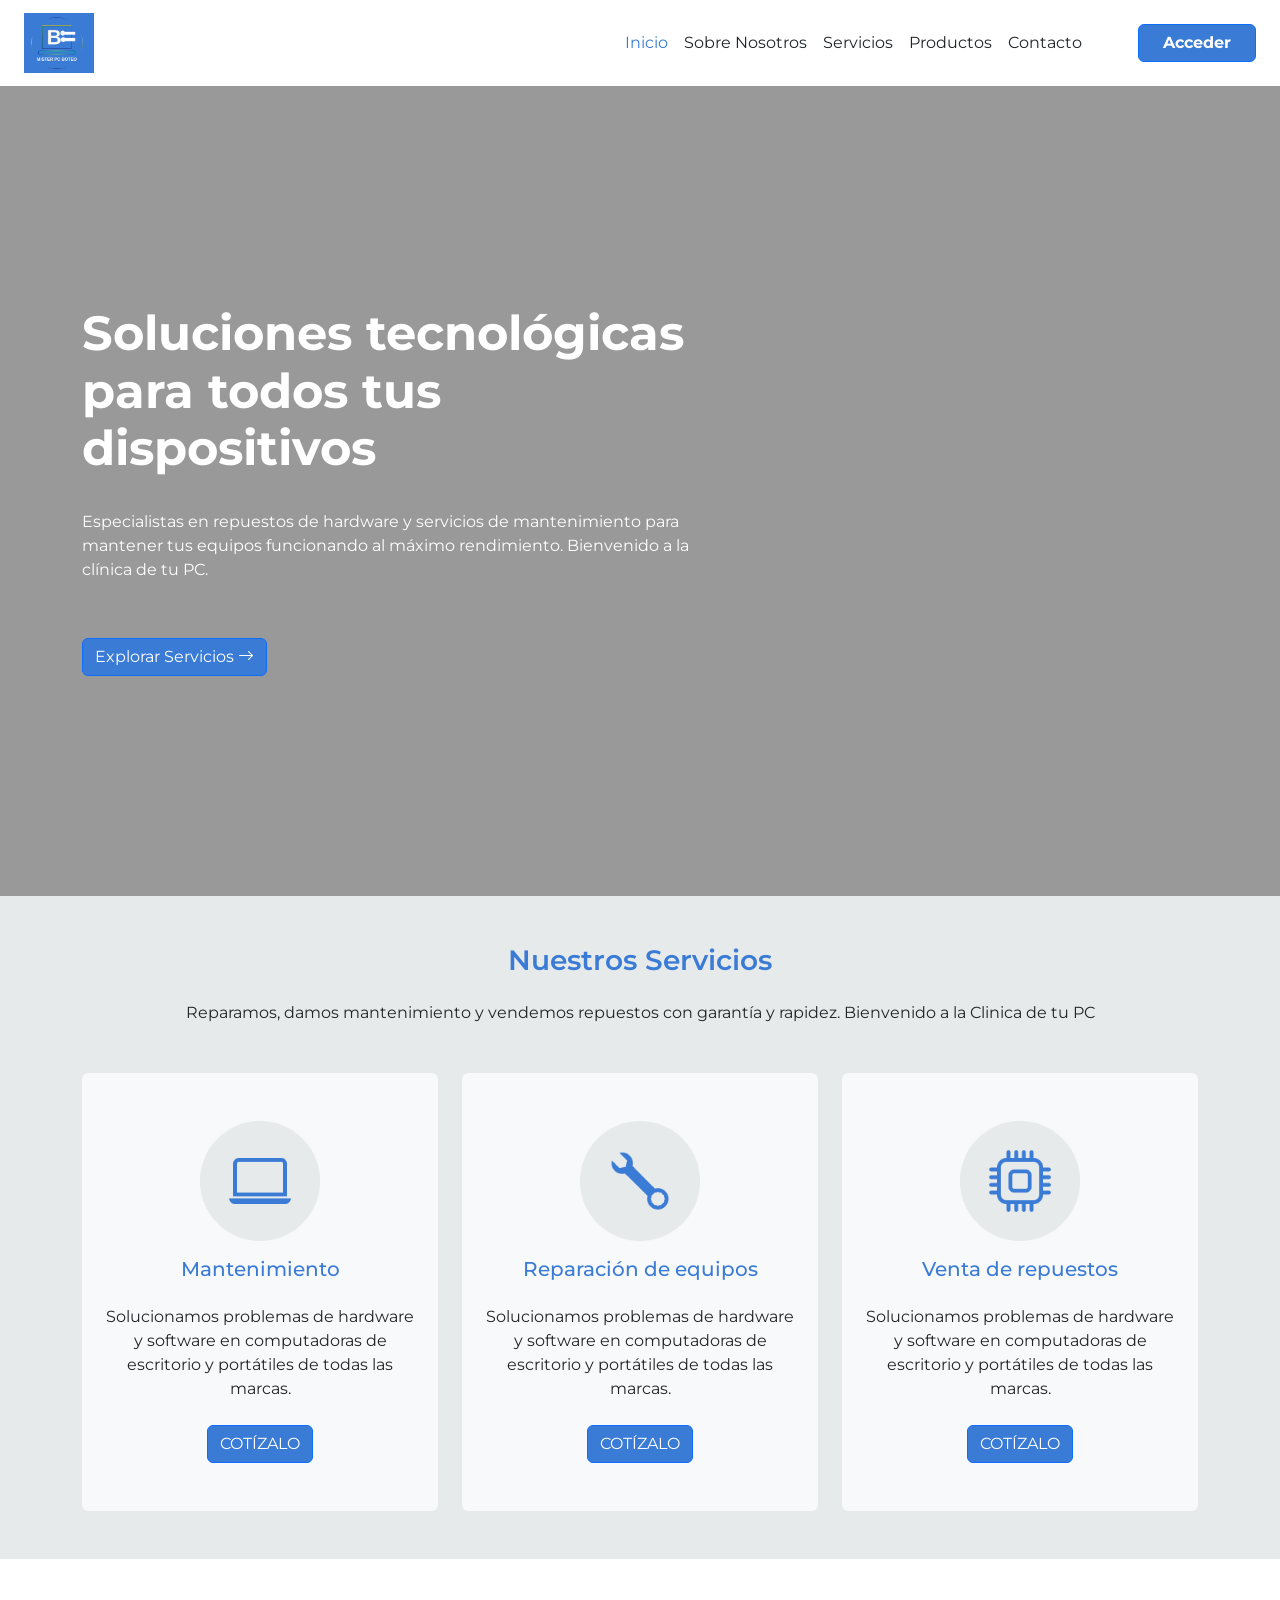
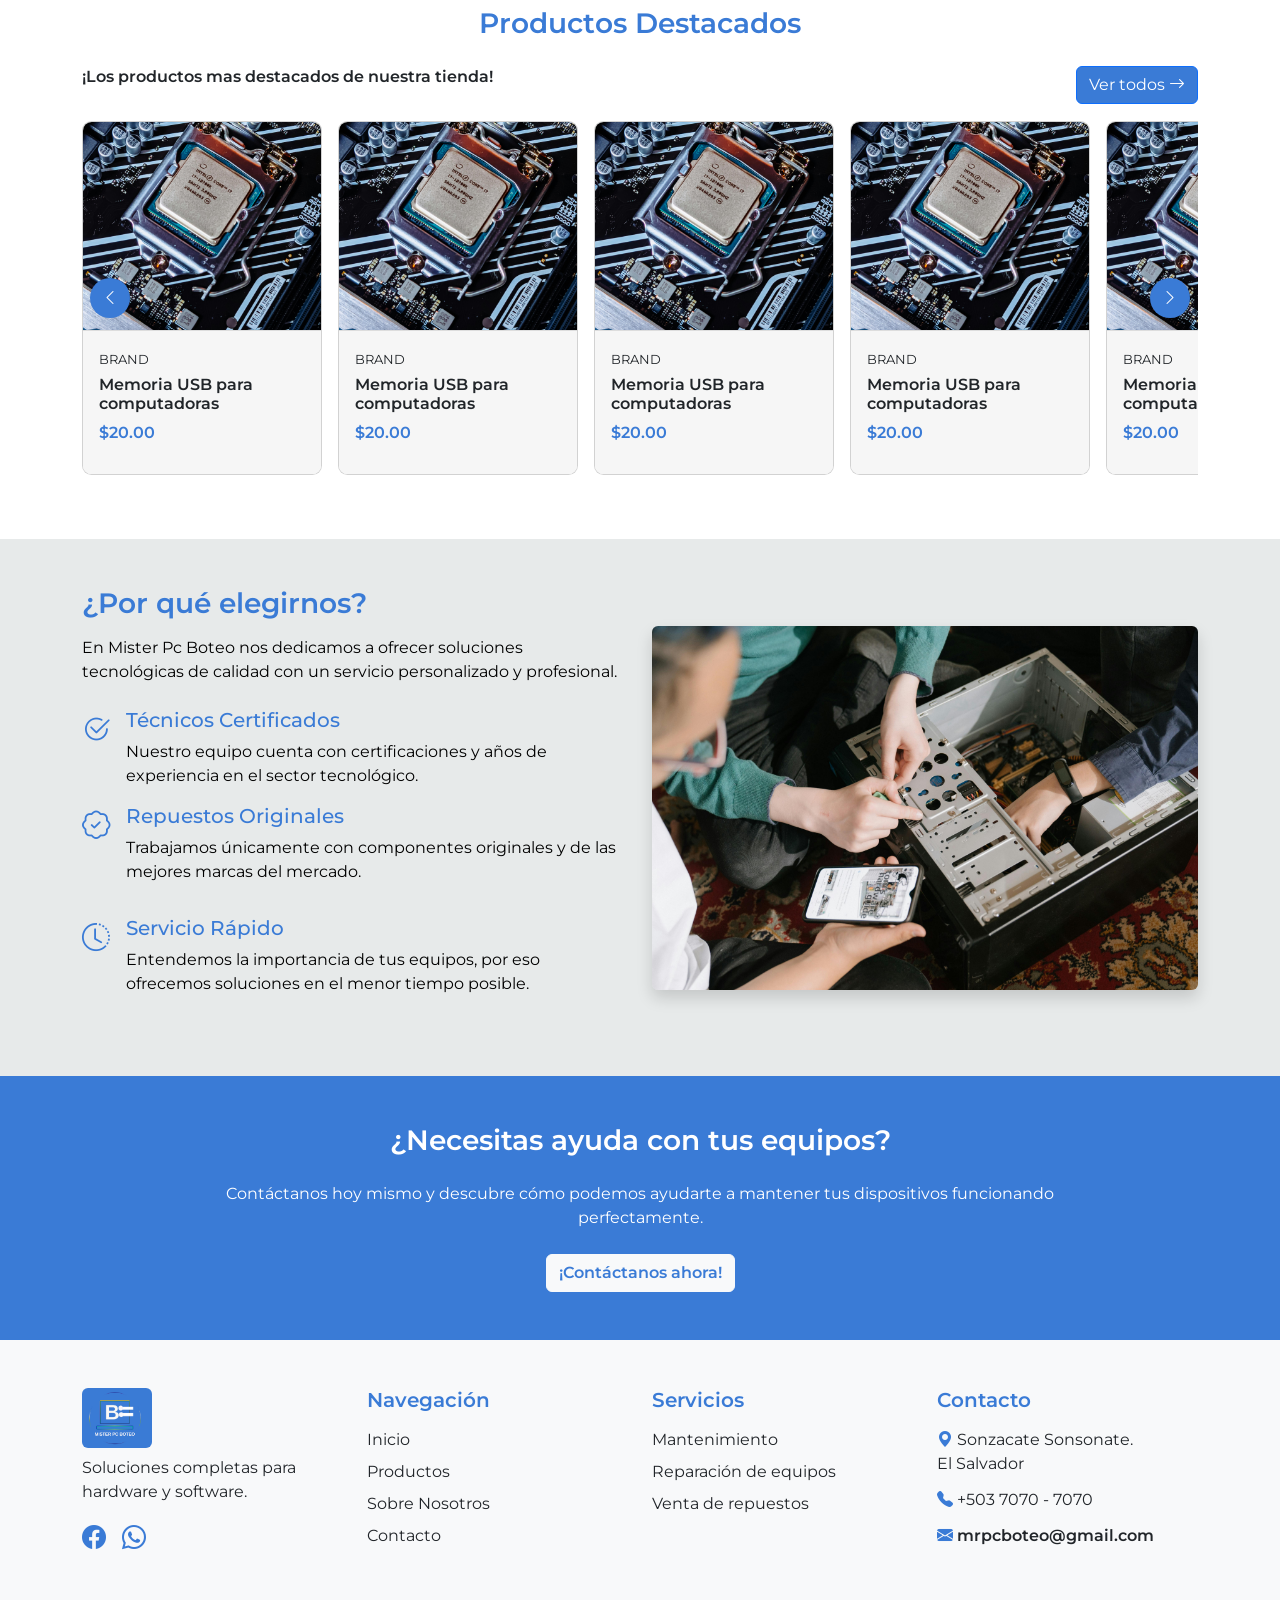
<file: index.html>
<!DOCTYPE html>
<html lang="es">

<head>
    <meta charset="UTF-8">
    <meta name="viewport" content="width=device-width, initial-scale=1.0">
    <title>Inicio - Mister Pc Boteo</title>
    <link href="https://cdn.jsdelivr.net/npm/bootstrap@5.3.7/dist/css/bootstrap.min.css" rel="stylesheet"
        integrity="sha384-LN+7fdVzj6u52u30Kp6M/trliBMCMKTyK833zpbD+pXdCLuTusPj697FH4R/5mcr" crossorigin="anonymous">
    <link rel="preconnect" href="https://fonts.googleapis.com">
    <link rel="preconnect" href="https://fonts.gstatic.com" crossorigin>
    <link href="https://fonts.googleapis.com/css2?family=Montserrat:ital,wght@0,100..900;1,100..900&display=swap"
        rel="stylesheet">
    <link rel="stylesheet" href="./landing.css">
    <link rel="stylesheet" href="https://cdn.jsdelivr.net/npm/bootstrap-icons@1.13.1/font/bootstrap-icons.min.css">
</head>

<body>
    <!-- Header Inicia -->
    <header class="py-2 bg-header">
        <div class="mx-4">
            <nav class="navbar navbar-expand-lg navbar-light p-0">
                <a href="index.html" class="navbar-brand color-red fw-bold">
                    <img src="/img/logo-mr-pc.png" class="img-fluid" alt="Logo Mister Pc Boteo" width="70">
                </a>

                <!-- Botón hamburguesa abre el offcanvas -->
                <button class="navbar-toggler" type="button" data-bs-toggle="offcanvas" data-bs-target="#menuLateral">
                    <span class="navbar-toggler-icon"></span>
                </button>

                <!-- Navegación en pantallas grandes -->
                <div
                    class="collapse navbar-collapse justify-content-center justify-content-lg-end text-center text-lg-start d-none d-lg-flex">
                    <div class="navbar-nav d-flex flex-column flex-lg-row">
                        <a href="index.html" class="nav-link active">Inicio</a>
                        <a href="sobre-nosotros.html" class="nav-link text-dark">Sobre Nosotros</a>
                        <a href="servicios.html" class="nav-link text-dark">Servicios</a>
                        <a href="productos.html" class="nav-link text-dark">Productos</a>
                        <a href="contacto.html" class="nav-link text-dark">Contacto</a>
                    </div>
                    <a class="btn btn-primary ms-md-5 fw-bold px-4" href="./iniciar-sesion.html">Acceder</a>
                </div>
            </nav>
        </div>
    </header>

    <div class="offcanvas offcanvas-end" tabindex="-1" id="menuLateral" style="width: 250px;">
        <div class="offcanvas-header">
            <h5 class="offcanvas-title">Menú</h5>
            <button type="button" class="btn-close" data-bs-dismiss="offcanvas" aria-label="Cerrar"></button>
        </div>
        <div class="offcanvas-body">
            <div class="navbar-nav d-flex flex-column flex-lg-row">
                <a href="index.html" class="nav-link active">Inicio</a>
                <a href="sobre-nosotros.html" class="nav-link text-dark">Sobre Nosotros</a>
                <a href="servicios.html" class="nav-link text-dark">Servicios</a>
                <a href="productos.html" class="nav-link text-dark">Productos</a>
                <a href="contacto.html" class="nav-link text-dark">Contacto</a>
                <a class="btn btn-primary fw-bold mt-3" href="./iniciar-sesion.html">Acceder</a>
            </div>
        </div>
    </div>

    <!-- Header Finaliza -->

    <!-- Hero Inicia -->
    <section class="position-relative overflow-hidden px-2 px-md-0">

        <video autoplay muted loop playsinline preload="auto"
            class="w-100 h-100 position-absolute top-50 start-50 translate-middle"
            style="object-fit: cover; z-index: -1;">
            <source src="https://res.cloudinary.com/drztldzvn/video/upload/v1752727941/video-header_vr2aao.mp4"
                type="video/mp4">
            Tu navegador no soporta videos HTML5.
        </video>

        <div class="position-absolute top-0 start-0 w-100 h-100" style="background: rgba(0,0,0,0.4); z-index: 0;"></div>

        <div class="container position-relative text-white" style="z-index: 1;">
            <div class="row">
                <div class="col-md-7 gap-4 d-flex flex-column justify-content-center" style="height: 90vh;">
                    <h1 class="fw-bold display-5">Soluciones tecnológicas para todos tus dispositivos</h1>
                    <p>Especialistas en repuestos de hardware y servicios de mantenimiento para mantener tus equipos
                        funcionando al máximo rendimiento.
                        Bienvenido a la clínica de tu PC.</p>
                    <div>
                        <a href="#" class="btn btn-primary text-white mt-3 w-auto">
                            Explorar Servicios <i class="bi bi-arrow-right"></i>
                        </a>
                    </div>

                </div>
            </div>
        </div>
    </section>
    <!-- Hero Termina -->

    <!-- Nuestros servicios Inicia -->
    <section class="bg-secondary px-2 px-lg-0">
        <div class="container-lg py-5">
            <div class="text-center mb-5">
                <h3 class="text-primary fw-semibold mb-4">Nuestros Servicios</h3>
                <p>Reparamos, damos mantenimiento y vendemos repuestos con garantía y rapidez. Bienvenido a la Clinica
                    de tu PC</p>
            </div>
            <secton class="row justify-content-center">
                <div class="col-md-4 mb-3 mb-xl-0">
                    <div class="bg-light rounded text-center py-5 px-4">
                        <img src="/img/mantenimiento.png" alt="mantenimiento" width="120">
                        <h5 class="text-primary mt-3">Mantenimiento</h5>
                        <p class="my-4">Solucionamos problemas de hardware y software en computadoras de escritorio y
                            portátiles de
                            todas las marcas. </p>
                        <a href="#" class="btn btn-primary">COTÍZALO</a>
                    </div>
                </div>
                <div class="col-md-4 mb-3 mb-xl-0">
                    <div class="bg-light rounded text-center py-5 px-4">
                        <img src="/img/reparar.png" alt="reparacion" width="120">
                        <h5 class="text-primary mt-3">Reparación de equipos</h5>
                        <p class="my-4">Solucionamos problemas de hardware y software en computadoras de escritorio y
                            portátiles de
                            todas las marcas. </p>
                        <a href="#" class="btn btn-primary">COTÍZALO</a>
                    </div>
                </div>
                <div class="col-md-4 mb-3 mb-xl-0">
                    <div class="bg-light rounded text-center py-5 px-4">
                        <img src="/img/repuestos.png" alt="repuestos" width="120">
                        <h5 class="text-primary mt-3">Venta de repuestos</h5>
                        <p class="my-4">Solucionamos problemas de hardware y software en computadoras de escritorio y
                            portátiles de
                            todas las marcas. </p>
                        <a href="#" class="btn btn-primary">COTÍZALO</a>
                    </div>
                </div>
    </section>
    </div>
    </section>
    <!-- Nuestros servicios Finaliza -->

    <!-- Productos Destacados Inicia -->
    <section class="px-2 px-lg-0">
        <div class="container-lg py-5">
            <div>
                <h3 class="text-primary fw-semibold mb-4 text-center">Productos Destacados</h3>
                <div class="d-flex flex-column flex-md-row justify-content-between align-items-center">
                    <p class="fw-semibold">¡Los productos mas destacados de nuestra tienda!</p>
                    <a href="#" class="btn btn-primary text-end">Ver todos <i class="bi bi-arrow-right"></i></a>
                </div>
            </div>

            <div class="product-container">
                <div class="product-scroll">
                    <!-- Tarjeta de producto ejemplo -->
                    <div class="card">
                        <img src="./img/cpu.jpg" class="img-card" alt="imagen de cpu">
                        <div class="card-body bg-terciary">
                            <span class="mb-2 product-label">BRAND</span>
                            <h5 class="mt-1 card-title-size fw-semibold">Memoria USB para computadoras</h5>
                            <p class="card-text text-primary fw-semibold">$20.00</p>
                        </div>
                    </div>

                    <div class="card">
                        <img src="./img/cpu.jpg" class="img-card" alt="imagen de cpu">
                        <div class="card-body bg-terciary">
                            <span class="mb-2 product-label">BRAND</span>
                            <h5 class="mt-1 card-title-size fw-semibold">Memoria USB para computadoras</h5>
                            <p class="card-text text-primary fw-semibold">$20.00</p>
                        </div>
                    </div>

                    <div class="card">
                        <img src="./img/cpu.jpg" class="img-card" alt="imagen de cpu">
                        <div class="card-body bg-terciary">
                            <span class="mb-2 product-label">BRAND</span>
                            <h5 class="mt-1 card-title-size fw-semibold">Memoria USB para computadoras</h5>
                            <p class="card-text text-primary fw-semibold">$20.00</p>
                        </div>
                    </div>

                    <div class="card">
                        <img src="./img/cpu.jpg" class="img-card" alt="imagen de cpu">
                        <div class="card-body bg-terciary">
                            <span class="mb-2 product-label">BRAND</span>
                            <h5 class="mt-1 card-title-size fw-semibold">Memoria USB para computadoras</h5>
                            <p class="card-text text-primary fw-semibold">$20.00</p>
                        </div>
                    </div>

                    <div class="card">
                        <img src="./img/cpu.jpg" class="img-card" alt="imagen de cpu">
                        <div class="card-body bg-terciary">
                            <span class="mb-2 product-label">BRAND</span>
                            <h5 class="mt-1 card-title-size fw-semibold">Memoria USB para computadoras</h5>
                            <p class="card-text text-primary fw-semibold">$20.00</p>
                        </div>
                    </div>

                    <div class="card">
                        <img src="./img/cpu.jpg" class="img-card" alt="imagen de cpu">
                        <div class="card-body bg-terciary">
                            <span class="mb-2 product-label">BRAND</span>
                            <h5 class="mt-1 card-title-size fw-semibold">Memoria USB para computadoras</h5>
                            <p class="card-text text-primary fw-semibold">$20.00</p>
                        </div>
                    </div>
                    <!-- Repite según necesites -->
                </div>

                <!-- Botones laterales, visibles siempre -->
                <button class="scroll-btn left" aria-label="Scroll izquierda">
                    <i class="bi bi-chevron-left"></i>
                </button>
                <button class="scroll-btn right" aria-label="Scroll derecha">
                    <i class="bi bi-chevron-right"></i>
                </button>
            </div>
        </div>
    </section>

    <!-- Productos Destacados Finaliza -->

    <!-- El porque elegirnos inicia -->
    <section class="bg-secondary py-5 px-2 px-lg-0">
        <div class="container-lg">
            <div class="row align-items-center">
                <div class="col-lg-6 text-lg-start text-black">
                    <h3 class="text-primary mb-3 fw-semibold">¿Por qué elegirnos?</h3>
                    <p>En Mister Pc Boteo nos dedicamos a ofrecer soluciones tecnológicas de calidad con un servicio
                        personalizado y profesional.</p>
                    <ul class="list-unstyled mt-4">
                        <li class="d-flex align-items-start mb-3 gap-3">
                            <i class="bi bi-check2-circle fs-3 text-primary"></i>
                            <div>
                                <h5 class="text-primary"> Técnicos Certificados</h5>
                                <p class="m-0">Nuestro equipo cuenta con certificaciones y años de experiencia en el
                                    sector tecnológico.</p>
                            </div>
                        </li>
                        <li class="d-flex align-items-start mb-3 gap-3">
                            <i class="bi bi-patch-check fs-3 text-primary"></i>
                            <div>
                                <h5 class="text-primary"> Repuestos Originales</h5>
                                <p>Trabajamos únicamente con componentes originales y de las mejores marcas del mercado.
                                </p>
                            </div>
                        </li>
                        <li class="d-flex align-items-start mb-3 gap-3">
                            <i class="bi bi-clock-history fs-3 text-primary"></i>
                            <div>
                                <h5 class="text-primary"> Servicio Rápido</h5>
                                <p>Entendemos la importancia de tus equipos, por eso ofrecemos soluciones en el menor
                                    tiempo posible.</p>
                            </div>
                        </li>
                    </ul>
                </div>
                <div class="col-lg-6 text-center">
                    <img src="img/tecnicos.jpg" alt="Técnicos trabajando en una PC" class="img-fluid rounded shadow">
                </div>
            </div>
        </div>
    </section>
    <!-- El porque elegirnos termina -->

    <!--Ayuda con tus equipos inicia-->
    <section class="py-5 bg-primary">
        <div class="container">
            <div>
                <div class="w-75 my-0 mx-auto text-center">
                    <h3 class="text-white fw-semibold">¿Necesitas ayuda con tus equipos?</h3>
                    <p class="text-white my-4">Contáctanos hoy mismo y descubre cómo podemos ayudarte a mantener tus
                        dispositivos funcionando perfectamente.</p>
                    <a href="#" class="btn btn-light text-primary fw-semibold">¡Contáctanos ahora!</a>
                </div>
            </div>
        </div>
    </section>
    <!--ayuda con tus equipos termina-->

    <!--footer inicia-->
    <footer class="bg-light py-5 px-2 px-lg-0">
        <div class="container-lg">
            <div class="row gy-4 text-start">

                <!--Parrafo de texto-->
                <div class="col-md-3">
                    <div class="mb-2">
                        <img class="img-fluid rounded" width="70" src="/img/logo-mr-pc.png" alt="logo del maitro">
                    </div>
                    <p>
                        Soluciones completas para hardware y software.
                    </p>
                    <div class="d-flex gap-3">
                        <a href="https://facebook.com" target="_blank" class="fs-4">
                            <i class="bi bi-facebook text-primary"></i>
                        </a>
                        <a href="https://whatsapp.com" target="_blank" class="fs-4">
                            <i class="bi bi-whatsapp text-primary"></i>
                        </a>
                    </div>
                </div>

                <!--Navegacion-->
                <div class="col-md-3">
                    <h5 class="fw-semibold text-primary">Navegación</h5>
                    <ul class="list-unstyled d-flex flex-column gap-2 mt-3">
                        <li><a href="#" class="nav-link">Inicio</a></li>
                        <li><a href="#" class="nav-link">Productos</a></li>
                        <li><a href="#" class="nav-link">Sobre Nosotros</a></li>
                        <li><a href="#" class="nav-link">Contacto</a></li>
                    </ul>
                </div>

                <!--Servicios-->
                <div class="col-md-3">
                    <h5 class="fw-semibold text-primary">Servicios</h5>
                    <ul class="list-unstyled d-flex flex-column gap-2 mt-3">
                        <li><a href="#" class="nav-link">Mantenimiento</a></li>
                        <li><a href="#" class="nav-link">Reparación de equipos</a></li>
                        <li><a href="#" class="nav-link">Venta de repuestos</a></li>
                    </ul>
                </div>

                <!--Contacto-->
                <div class="col-md-3">
                    <h5 class="fw-semibold text-primary">Contacto</h5>
                    <ul class="list-unstyled d-flex flex-column gap-2 mt-3">
                        <li class="mb-1">
                            <i class="bi bi-geo-alt-fill text-primary"></i>
                            Sonzacate Sonsonate.<br>El Salvador
                        </li>
                        <li class="mb-1">
                            <i class="bi bi-telephone-fill text-primary"></i>
                            +503 7070 - 7070
                        </li>
                        <li class="mb-0 fw-semibold">
                            <i class="bi bi-envelope-fill text-primary"></i>
                            mrpcboteo@gmail.com
                        </li>
                    </ul>
                </div>

            </div>
        </div>
    </footer>
    <!--footer termina-->

    <script>
        const contenedorProductos = document.querySelector('.product-scroll');
        const botonIzquierda = document.querySelector('.scroll-btn.left');
        const botonDerecha = document.querySelector('.scroll-btn.right');

        function actualizarBotones() {
            const distanciaActual = contenedorProductos.scrollLeft;
            const maximoScroll = contenedorProductos.scrollWidth - contenedorProductos.clientWidth;
            botonIzquierda.disabled = distanciaActual <= 0;
            botonDerecha.disabled = distanciaActual >= maximoScroll - 1;
        }

        function moverIzquierda() {
            contenedorProductos.scrollBy({
                left: -200,
                behavior: 'smooth'
            });
        }

        function moverDerecha() {
            contenedorProductos.scrollBy({
                left: 200,
                behavior: 'smooth'
            });
        }

        contenedorProductos.addEventListener('scroll', actualizarBotones);
        window.addEventListener('resize', actualizarBotones);
        botonIzquierda.addEventListener('click', moverIzquierda);
        botonDerecha.addEventListener('click', moverDerecha);

        actualizarBotones();
    </script>




</body>
<script src="https://cdn.jsdelivr.net/npm/bootstrap@5.3.7/dist/js/bootstrap.bundle.min.js"
    integrity="sha384-ndDqU0Gzau9qJ1lfW4pNLlhNTkCfHzAVBReH9diLvGRem5+R9g2FzA8ZGN954O5Q"
    crossorigin="anonymous"></script>

</html>
</file>
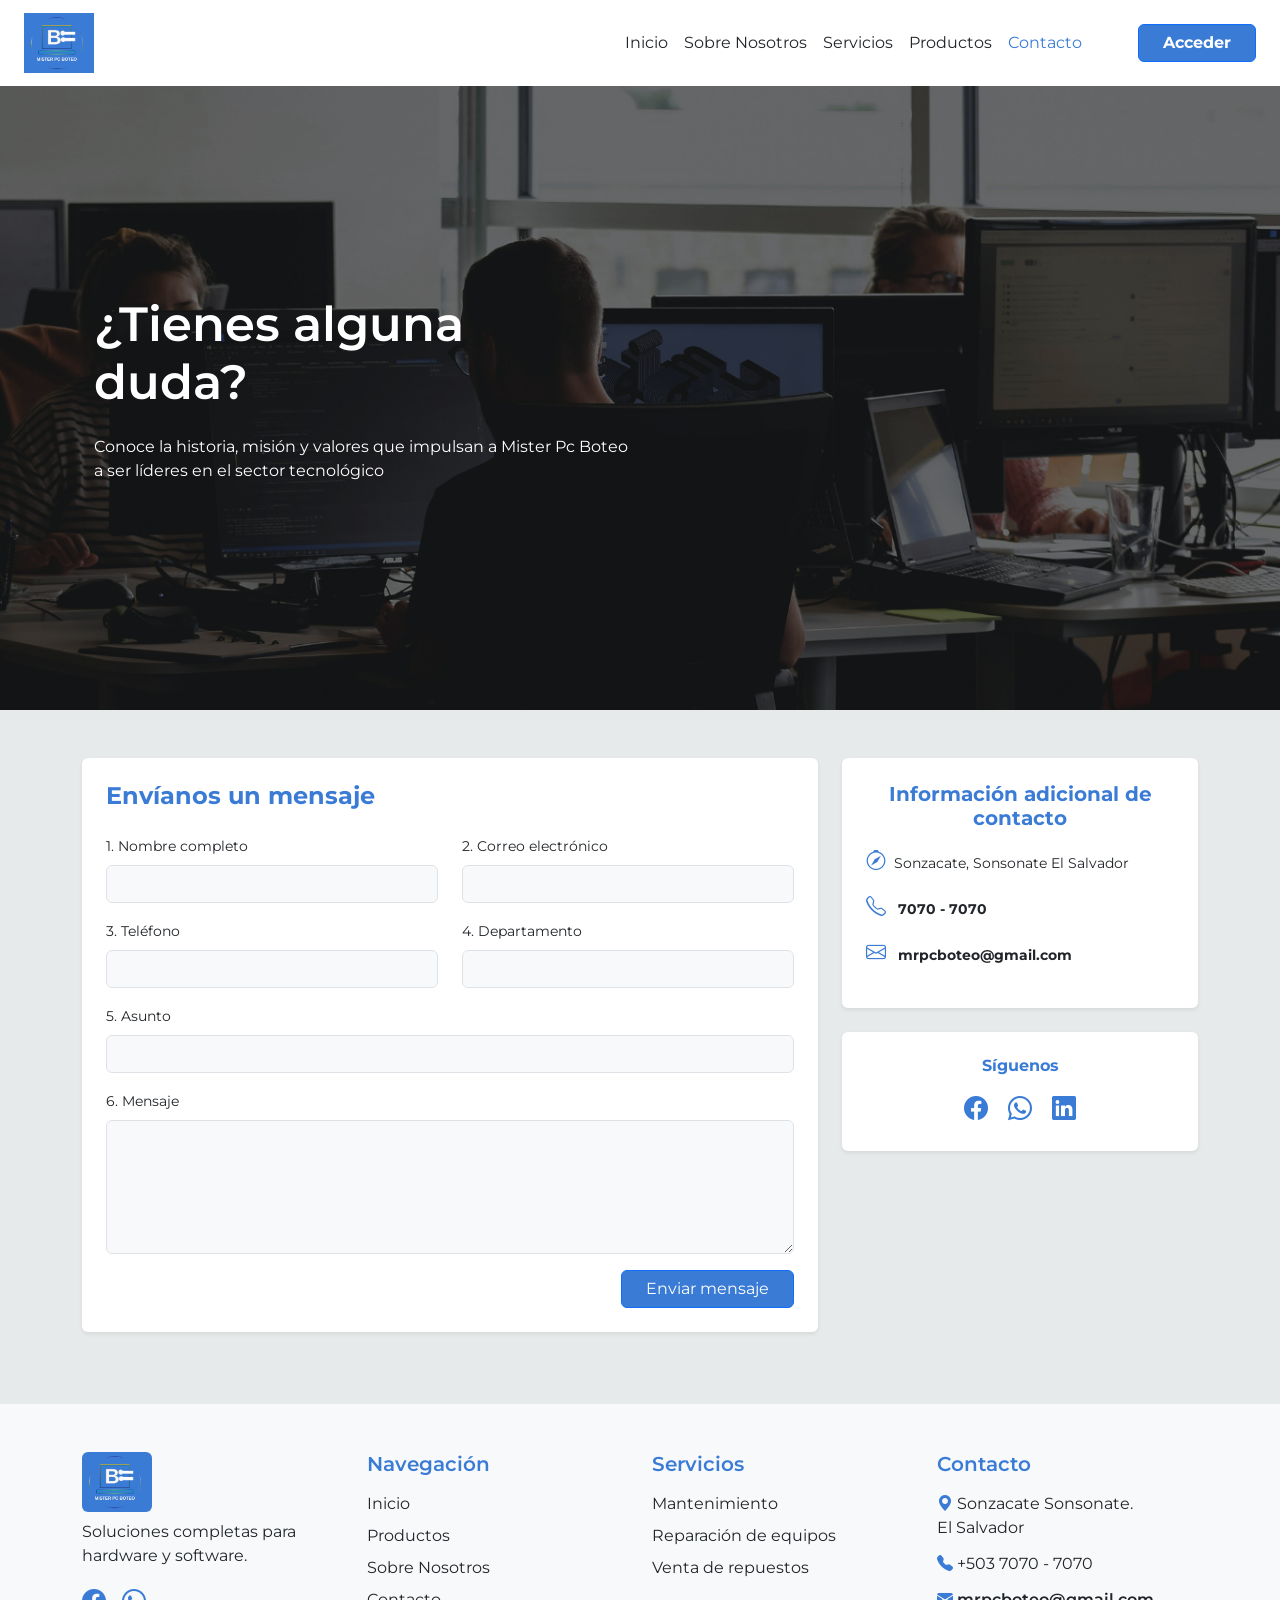
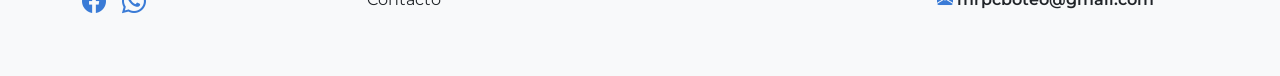
<file: contacto.html>
<!DOCTYPE html>
<html lang="es">

<head>
  <meta charset="UTF-8">
  <meta name="viewport" content="width=device-width, initial-scale=1.0">
  <title>Inicio - Mister Pc Boteo</title>
  <link href="https://cdn.jsdelivr.net/npm/bootstrap@5.3.7/dist/css/bootstrap.min.css" rel="stylesheet"
    integrity="sha384-LN+7fdVzj6u52u30Kp6M/trliBMCMKTyK833zpbD+pXdCLuTusPj697FH4R/5mcr" crossorigin="anonymous">
  <link rel="preconnect" href="https://fonts.googleapis.com">
  <link rel="preconnect" href="https://fonts.gstatic.com" crossorigin>
  <link href="https://fonts.googleapis.com/css2?family=Montserrat:ital,wght@0,100..900;1,100..900&display=swap"
    rel="stylesheet">
  <link rel="stylesheet" href="./landing.css">
  <link rel="stylesheet" href="https://cdn.jsdelivr.net/npm/bootstrap-icons@1.13.1/font/bootstrap-icons.min.css">

  <style>
    .hero {
      background-image: url(./img/nosotros.png);
      /*Añadir la url del hero aca no en style.css*/
    }
  </style>
</head>

<body>
  <!-- Header Inicia -->
  <header class="py-2 bg-header">
    <div class="mx-4">
      <nav class="navbar navbar-expand-lg navbar-light p-0">
        <a href="index.html" class="navbar-brand color-red fw-bold">
          <img src="/img/logo-mr-pc.png" class="img-fluid" alt="Logo Mister Pc Boteo" width="70">
        </a>

        <!-- Botón hamburguesa abre el offcanvas -->
        <button class="navbar-toggler" type="button" data-bs-toggle="offcanvas" data-bs-target="#menuLateral">
          <span class="navbar-toggler-icon"></span>
        </button>

        <!-- Navegación en pantallas grandes -->
        <div
          class="collapse navbar-collapse justify-content-center justify-content-lg-end text-center text-lg-start d-none d-lg-flex">
          <div class="navbar-nav d-flex flex-column flex-lg-row">
            <a href="index.html" class="nav-link text-dark">Inicio</a>
            <a href="sobre-nosotros.html" class="nav-link text-dark">Sobre Nosotros</a>
            <a href="servicios.html" class="nav-link text-dark">Servicios</a>
            <a href="productos.html" class="nav-link text-dark">Productos</a>
            <a href="contacto.html" class="nav-link text-dark active">Contacto</a>
          </div>
          <a class="btn btn-primary ms-md-5 fw-bold px-4" href="./iniciar-sesion.html">Acceder</a>
        </div>
      </nav>
    </div>
  </header>

  <div class="offcanvas offcanvas-end" tabindex="-1" id="menuLateral" style="width: 250px;">
    <div class="offcanvas-header">
      <h5 class="offcanvas-title">Menú</h5>
      <button type="button" class="btn-close" data-bs-dismiss="offcanvas" aria-label="Cerrar"></button>
    </div>
    <div class="offcanvas-body">
      <div class="navbar-nav">
        <a href="index.html" class="nav-link text-dark">Inicio</a>
        <a href="sobre-nosotros.html" class="nav-link text-dark">Sobre Nosotros</a>
        <a href="servicios.html" class="nav-link text-dark">Servicios</a>
        <a href="productos.html" class="nav-link text-dark">Productos</a>
        <a href="contacto.html" class="nav-link text-dark active">Contacto</a>
        <a class="btn btn-primary fw-bold mt-3" href="./iniciar-sesion.html">Acceder</a>
      </div>
    </div>
  </div>

  <!-- Header Finaliza -->

  <!-- Hero Inicia -->
  <section class="hero position-relative text-white px-2 px-lg-0">
    <div class="position-absolute top-0 start-0 w-100 h-100 bg-dark bg-opacity-25"></div>
    <div class="container-lg h-100 position-relative">
      <div class="row h-100 align-items-center mx-lg-0">
        <div class="col-md-6">
          <h1 class="fw-semibold display-5 mb-4">¿Tienes alguna duda?</h1>
          <p>Conoce la historia, misión y valores que impulsan a Mister Pc Boteo a ser líderes en el sector tecnológico
          </p>
        </div>
      </div>
    </div>
  </section>
  <!-- Hero Termina -->
  <section class="bg-secondary py-5 px-2 px-lg-0">
    <div class="container-lg">
      <div class="row">
        <!-- Formulario -->
        <div class="col-lg-8 mb-4">
          <div class="bg-white p-4 rounded shadow-sm">
            <h4 class="text-primary fw-bold mb-4">Envíanos un mensaje</h4>

            <!-- Activamos validación de HTML5 manualmente con JS -->
            <form class="needs-validation" novalidate>
              <div class="row mb-3">
                <div class="col-md-6">
                  <label class="form-label small">1. Nombre completo</label>
                  <input type="text" name="nombre" class="form-control bg-light" placeholder="" required>
                  <div class="invalid-feedback">Por favor, ingresa tu nombre completo.</div>
                </div>
                <div class="col-md-6">
                  <label class="form-label small">2. Correo electrónico</label>
                  <input type="email" name="correo" class="form-control bg-light" placeholder="" required>
                  <div class="invalid-feedback">Ingresa un correo válido.</div>
                </div>
              </div>

              <div class="row mb-3">
                <div class="col-md-6">
                  <label class="form-label small">3. Teléfono</label>
                  <input type="tel" name="telefono" class="form-control bg-light" placeholder="" required
                    pattern="[0-9]{8,}">
                  <div class="invalid-feedback">Ingresa un número válido (solo dígitos, mínimo 8).</div>
                </div>
                <div class="col-md-6">
                  <label class="form-label small">4. Departamento</label>
                  <input type="text" name="departamento" class="form-control bg-light" placeholder="" required>
                  <div class="invalid-feedback">Este campo es obligatorio.</div>
                </div>
              </div>

              <div class="mb-3">
                <label class="form-label small">5. Asunto</label>
                <input type="text" name="asunto" class="form-control bg-light" placeholder="" required>
                <div class="invalid-feedback">Por favor, escribe el asunto.</div>
              </div>

              <div class="mb-3">
                <label class="form-label small">6. Mensaje</label>
                <textarea name="mensaje" class="form-control bg-light" rows="5" placeholder="" required></textarea>
                <div class="invalid-feedback">Escribe tu mensaje.</div>
              </div>

              <div class="text-end">
                <button type="submit" class="btn btn-primary px-4">Enviar mensaje</button>
              </div>
            </form>
          </div>
        </div>


        <!-- Información adicional -->
        <div class="col-lg-4">
          <div class="bg-white p-4 rounded shadow-sm mb-4">
            <h5 class="text-primary fw-bold text-center">Información adicional de contacto</h5>
            <div class="mt-3 small">
              <p><i class="bi bi-compass me-2 text-primary fs-5"></i>Sonzacate, Sonsonate El Salvador</p>
              <p><i class="bi bi-telephone me-2 text-primary fs-5"></i> <strong>7070 - 7070</strong></p>
              <p><i class="bi bi-envelope me-2 text-primary fs-5"></i> <strong>mrpcboteo@gmail.com</strong></p>
            </div>
          </div>

          <!-- Redes sociales -->
          <div class="bg-white p-4 rounded shadow-sm text-center">
            <h6 class="text-primary fw-bold mb-3">Síguenos</h6>
            <a href="#" class="text-primary fs-4 me-3"><i class="bi bi-facebook"></i></a>
            <a href="#" class="text-primary fs-4 me-3"><i class="bi bi-whatsapp"></i></a>
            <a href="#" class="text-primary fs-4"><i class="bi bi-linkedin"></i></a>
          </div>
        </div>
      </div>
    </div>
  </section>

  <!--footer inicia-->
  <footer class="bg-light py-5 px-2 px-lg-0">
    <div class="container-lg">
      <div class="row gy-4 text-start">

        <!--Parrafo de texto-->
        <div class="col-md-3">
          <div class="mb-2">
            <img class="img-fluid rounded" width="70" src="/img/logo-mr-pc.png" alt="logo del maitro">
          </div>
          <p>
            Soluciones completas para hardware y software.
          </p>
          <div class="d-flex gap-3">
            <a href="https://facebook.com" target="_blank" class="fs-4">
              <i class="bi bi-facebook text-primary"></i>
            </a>
            <a href="https://whatsapp.com" target="_blank" class="fs-4">
              <i class="bi bi-whatsapp text-primary"></i>
            </a>
          </div>
        </div>

        <!--Navegacion-->
        <div class="col-md-3">
          <h5 class="fw-semibold text-primary">Navegación</h5>
          <ul class="list-unstyled d-flex flex-column gap-2 mt-3">
            <li><a href="#" class="nav-link">Inicio</a></li>
            <li><a href="#" class="nav-link">Productos</a></li>
            <li><a href="#" class="nav-link">Sobre Nosotros</a></li>
            <li><a href="#" class="nav-link">Contacto</a></li>
          </ul>
        </div>

        <!--Servicios-->
        <div class="col-md-3">
          <h5 class="fw-semibold text-primary">Servicios</h5>
          <ul class="list-unstyled d-flex flex-column gap-2 mt-3">
            <li><a href="#" class="nav-link">Mantenimiento</a></li>
            <li><a href="#" class="nav-link">Reparación de equipos</a></li>
            <li><a href="#" class="nav-link">Venta de repuestos</a></li>
          </ul>
        </div>

        <!--Contacto-->
        <div class="col-md-3">
          <h5 class="fw-semibold text-primary">Contacto</h5>
          <ul class="list-unstyled d-flex flex-column gap-2 mt-3">
            <li class="mb-1">
              <i class="bi bi-geo-alt-fill text-primary"></i>
              Sonzacate Sonsonate.<br>El Salvador
            </li>
            <li class="mb-1">
              <i class="bi bi-telephone-fill text-primary"></i>
              +503 7070 - 7070
            </li>
            <li class="mb-0 fw-semibold">
              <i class="bi bi-envelope-fill text-primary"></i>
              mrpcboteo@gmail.com
            </li>
          </ul>
        </div>

      </div>
    </div>
  </footer>
  <!--footer termina-->

  <script>
    // Bootstrap 5 validación personalizada
    (() => {
      'use strict';
      const forms = document.querySelectorAll('.needs-validation');
      Array.from(forms).forEach(form => {
        form.addEventListener('submit', event => {
          if (!form.checkValidity()) {
            event.preventDefault(); // Detiene el envío si es inválido
            event.stopPropagation();
          }
          form.classList.add('was-validated');
        }, false);
      });
    })();
  </script>



</body>
<script src="https://cdn.jsdelivr.net/npm/bootstrap@5.3.7/dist/js/bootstrap.bundle.min.js"
  integrity="sha384-ndDqU0Gzau9qJ1lfW4pNLlhNTkCfHzAVBReH9diLvGRem5+R9g2FzA8ZGN954O5Q" crossorigin="anonymous"></script>

</html>
</file>
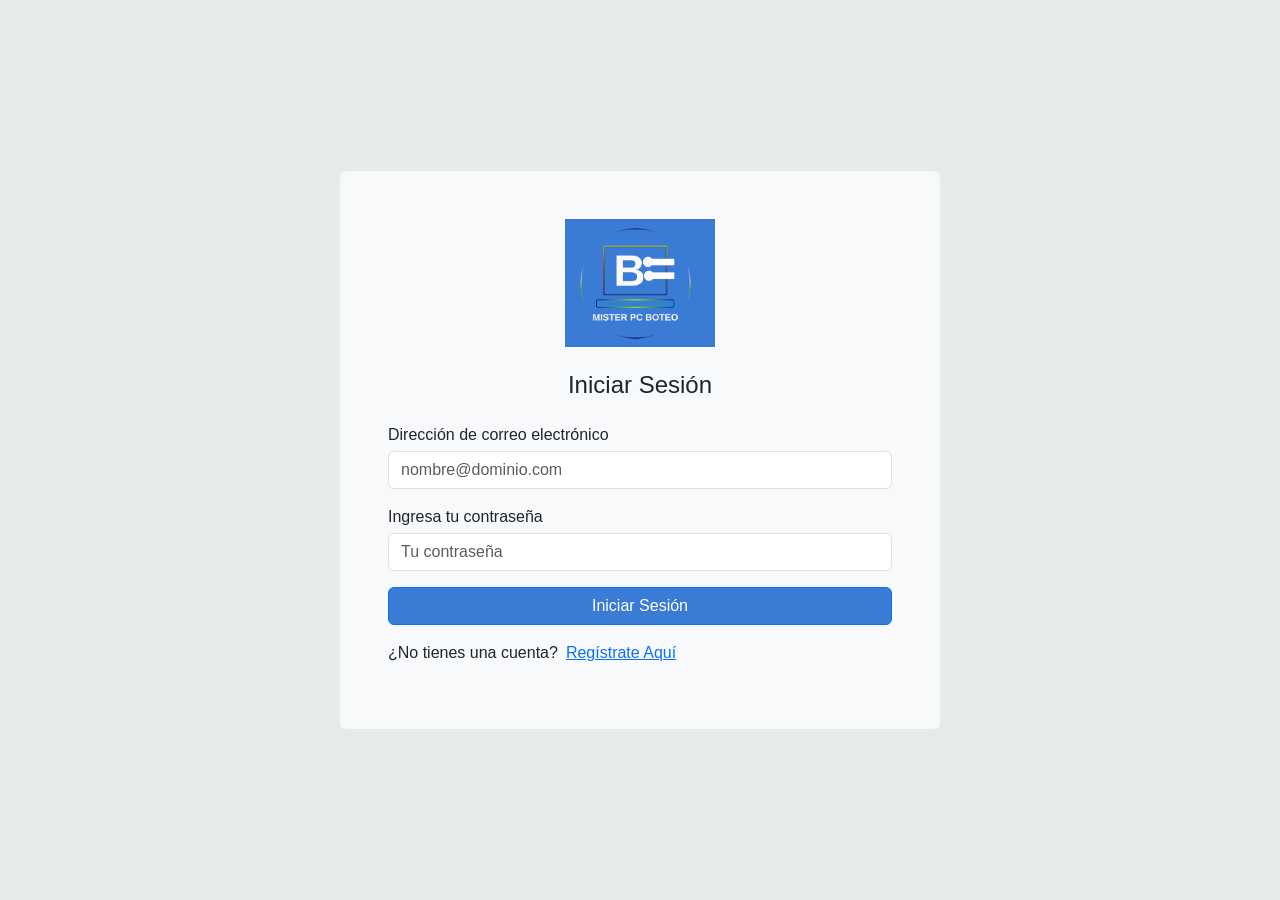
<file: iniciar-sesion.html>
<!DOCTYPE html>
<html lang="es">
<head>
  <meta charset="UTF-8">
  <meta name="viewport" content="width=device-width, initial-scale=1.0">
  <title>Iniciar sesión</title>
  <link href="https://cdn.jsdelivr.net/npm/bootstrap@5.3.7/dist/css/bootstrap.min.css" rel="stylesheet">
  <link rel="stylesheet" href="./landing.css">
</head>
<body class="bg-secondary">
  <section class="min-vh-100 d-flex justify-content-center align-items-center">
    <div class="bg-light p-5 rounded w-100" style="max-width: 600px;">
      <figure class="text-center mb-4">
        <a href="./index.html"><img src="./img/logo-mr-pc.png" alt="Logo" class="img-fluid" style="max-width: 150px;"></a>
      </figure>

      <div class="text-center mb-4">
        <h1 class="h4">Iniciar Sesión</h1>
      </div>

      <form class="d-flex flex-column needs-validation" novalidate id="loginForm">
        <label for="email" class="mb-1">Dirección de correo electrónico</label>
        <input type="email" id="email" class="form-control mb-3" placeholder="nombre@dominio.com" required>
        <div class="invalid-feedback mb-2">Por favor, introduce un correo válido.</div>

        <label for="password" class="mb-1">Ingresa tu contraseña</label>
        <input type="password" id="password" class="form-control mb-3" placeholder="Tu contraseña" required minlength="6">
        <div class="invalid-feedback mb-2">La contraseña es requerida (mínimo 6 caracteres).</div>

        <button type="submit" id="submitBtn" class="btn btn-primary">
          Iniciar Sesión
        </button>
      </form>

      <!-- Aquí se mostrará el mensaje -->
      <div id="welcomeMessage" class="alert alert-success mt-3 d-none" role="alert">
        Bienvenido, usuario.
      </div>

      <div class="d-flex gap-2 mt-3">
        <p>¿No tienes una cuenta?</p>
        <a href="./registrarse.html">Regístrate Aquí</a>
      </div>
    </div>
  </section>

  <!-- Bootstrap y validación personalizada -->
  <script src="https://cdn.jsdelivr.net/npm/bootstrap@5.3.7/dist/js/bootstrap.bundle.min.js"></script>
  <script>
    (() => {
      'use strict';
      const form = document.querySelector('#loginForm');
      const message = document.getElementById('welcomeMessage');
      const submitBtn = document.getElementById('submitBtn');

      form.addEventListener('submit', event => {
        event.preventDefault();
        event.stopPropagation();

        if (form.checkValidity()) {
          form.classList.add('was-validated');

          // Deshabilitar botón y mostrar spinner con texto
          submitBtn.disabled = true;
          submitBtn.innerHTML = `
            <span class="spinner-border spinner-border-sm" role="status" aria-hidden="true"></span>
            Iniciando sesión...
          `;

          // Simular proceso y luego mostrar mensaje
          setTimeout(() => {
            message.classList.remove('d-none');
            message.textContent = "Bienvenido, usuario.";
            // Restaurar botón
            submitBtn.disabled = false;
            submitBtn.textContent = "Iniciar Sesión";
          }, 2000);
        } else {
          message.classList.add('d-none'); // Oculta si hay error
          form.classList.add('was-validated');
        }
      }, false);
    })();
  </script>
</body>
</html>
</file>
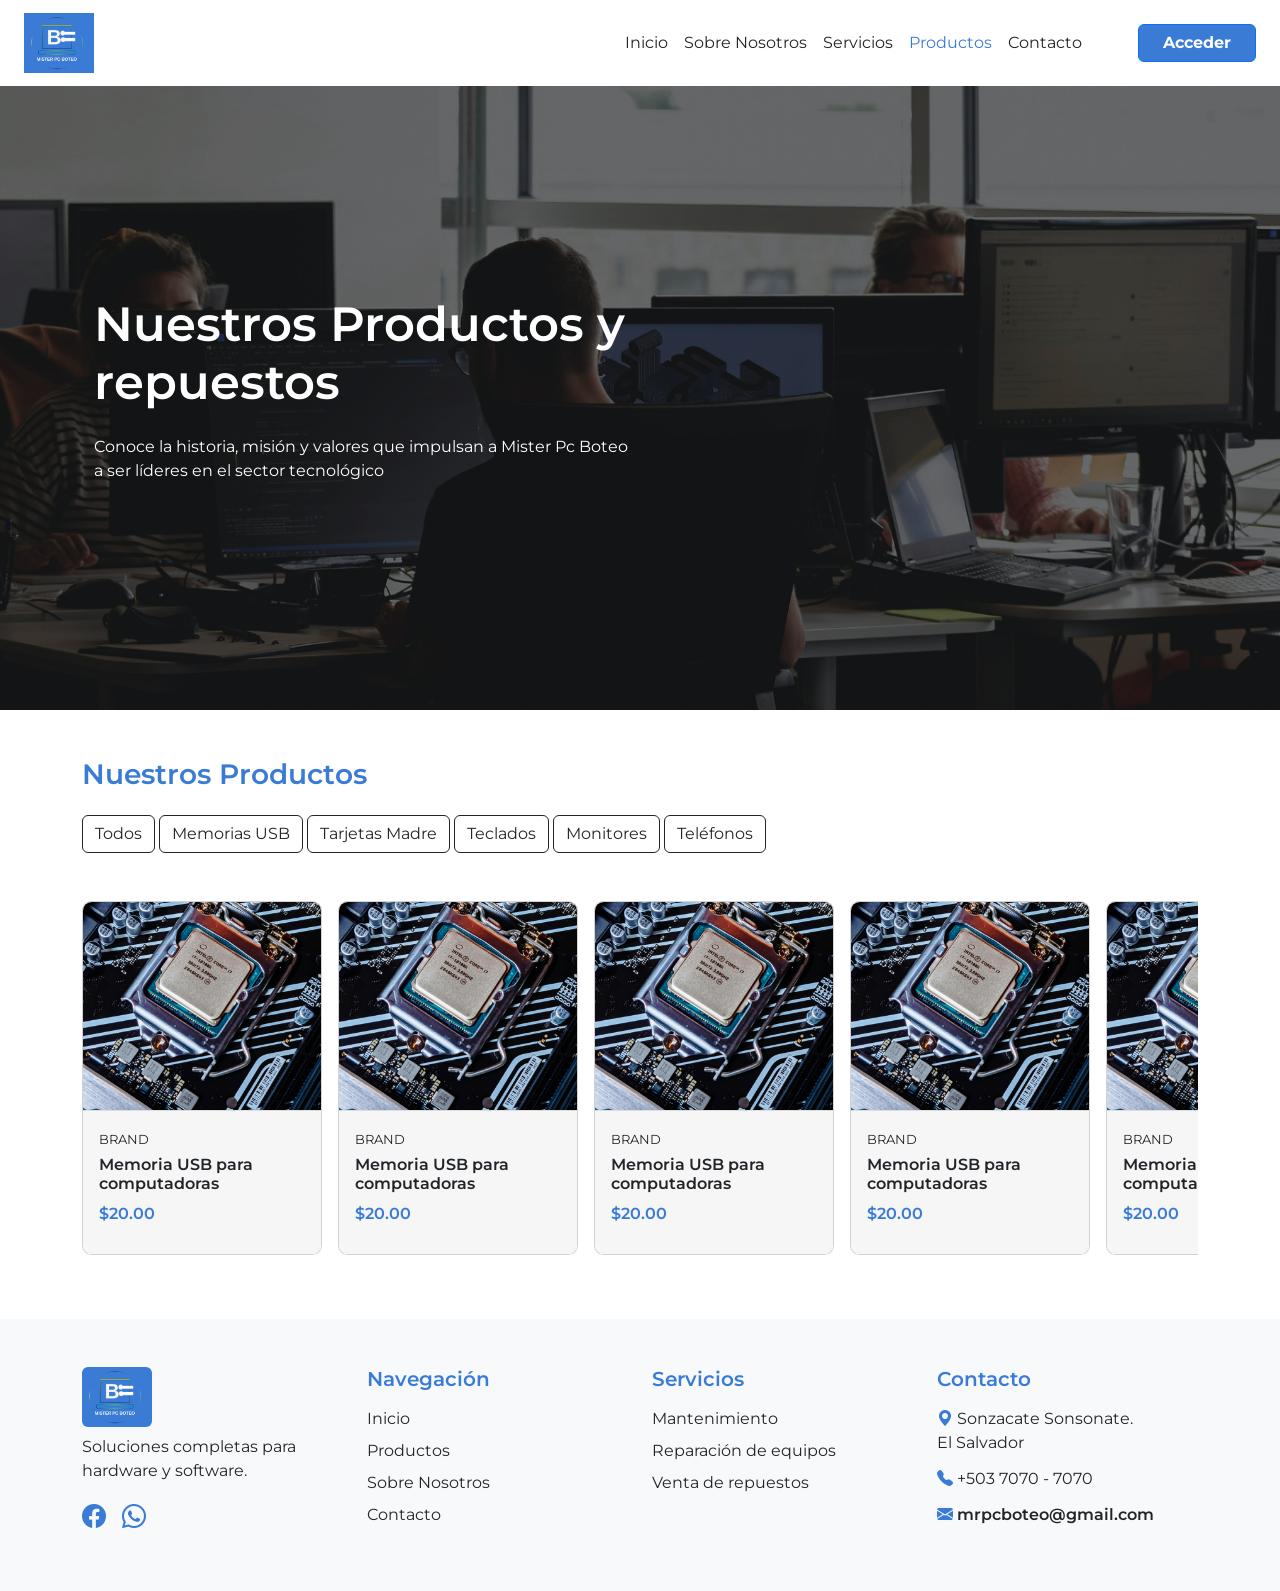
<file: productos.html>
<!DOCTYPE html>
<html lang="en">

<head>
    <meta charset="UTF-8">
    <meta name="viewport" content="width=device-width, initial-scale=1.0">
    <title>Inicio - Mister Pc Boteo</title>
    <link href="https://cdn.jsdelivr.net/npm/bootstrap@5.3.7/dist/css/bootstrap.min.css" rel="stylesheet"
        integrity="sha384-LN+7fdVzj6u52u30Kp6M/trliBMCMKTyK833zpbD+pXdCLuTusPj697FH4R/5mcr" crossorigin="anonymous">
    <link rel="stylesheet" href="./landing.css">
    <link rel="stylesheet" href="https://cdn.jsdelivr.net/npm/bootstrap-icons@1.13.1/font/bootstrap-icons.min.css">
    <link rel="preconnect" href="https://fonts.googleapis.com">
    <link rel="preconnect" href="https://fonts.gstatic.com" crossorigin>
    <link href="https://fonts.googleapis.com/css2?family=Montserrat:ital,wght@0,100..900;1,100..900&display=swap"
        rel="stylesheet">

    <link rel="stylesheet" href="./landing.css">
    <style>
        .hero {
            background-image: url(./img/nosotros.png);
        }
    </style>
</head>

<body>
    <!-- Header Inicia -->
    <header class="py-2 bg-header">
        <div class="mx-4">
            <nav class="navbar navbar-expand-lg navbar-light p-0">
                <a href="index.html" class="navbar-brand color-red fw-bold">
                    <img src="/img/logo-mr-pc.png" class="img-fluid" alt="Logo Mister Pc Boteo" width="70">
                </a>

                <!-- Botón hamburguesa abre el offcanvas -->
                <button class="navbar-toggler" type="button" data-bs-toggle="offcanvas" data-bs-target="#menuLateral">
                    <span class="navbar-toggler-icon"></span>
                </button>

                <!-- Navegación en pantallas grandes -->
                <div
                    class="collapse navbar-collapse justify-content-center justify-content-lg-end text-center text-lg-start d-none d-lg-flex">
                    <div class="navbar-nav d-flex flex-column flex-lg-row">
                        <a href="index.html" class="nav-link text-dark">Inicio</a>
                        <a href="sobre-nosotros.html" class="nav-link text-dark">Sobre Nosotros</a>
                        <a href="servicios.html" class="nav-link text-dark">Servicios</a>
                        <a href="productos.html" class="nav-link text-dark active">Productos</a>
                        <a href="contacto.html" class="nav-link text-dark">Contacto</a>
                    </div>
                    <a class="btn btn-primary ms-md-5 fw-bold px-4" href="#">Acceder</a>
                </div>
            </nav>
        </div>
    </header>

    <div class="offcanvas offcanvas-end" tabindex="-1" id="menuLateral" style="width: 250px;">
        <div class="offcanvas-header">
            <h5 class="offcanvas-title">Menú</h5>
            <button type="button" class="btn-close" data-bs-dismiss="offcanvas" aria-label="Cerrar"></button>
        </div>
        <div class="offcanvas-body">
            <div class="navbar-nav">
                <a href="index.html" class="nav-link text-dark">Inicio</a>
                <a href="sobre-nosotros.html" class="nav-link text-dark">Sobre Nosotros</a>
                <a href="servicios.html" class="nav-link text-dark">Servicios</a>
                <a href="productos.html" class="nav-link text-dark  active">Productos</a>
                <a href="contacto.html" class="nav-link text-dark">Contacto</a>
                <a class="btn btn-primary fw-bold mt-3" href="#">Acceder</a>
            </div>
        </div>
    </div>
    <!-- Header Finaliza -->

    <!-- Hero Inicia -->
    <section class="hero position-relative text-white px-2 px-lg-0">
        <div class="position-absolute top-0 start-0 w-100 h-100 bg-dark bg-opacity-25"></div>
        <div class="container-lg h-100 position-relative">
            <div class="row h-100 align-items-center mx-lg-0">
                <div class="col-md-6">
                    <h1 class="fw-semibold display-5 mb-4">Nuestros Productos y repuestos</h1>
                    <p>Conoce la historia, misión y valores que impulsan a Mister Pc Boteo a ser líderes en el sector
                        tecnológico</p>
                </div>
            </div>
        </div>
    </section>
    <!-- Hero Termina -->

    <section class="py-5 px-2 px-lg-0">
        <div class="container-lg">

            <h3 class="mb-4 text-primary fw-semibold">Nuestros Productos</h3>

            <!-- Botones de categorías (solo visual) -->
            <div class="mb-4">
                <button type="button" class="btn btn-outline-dark mb-2">Todos</button>
                <button type="button" class="btn btn-outline-dark mb-2">Memorias USB</button>
                <button type="button" class="btn btn-outline-dark mb-2">Tarjetas Madre</button>
                <button type="button" class="btn btn-outline-dark mb-2">Teclados</button>
                <button type="button" class="btn btn-outline-dark mb-2">Monitores</button>
                <button type="button" class="btn btn-outline-dark mb-2">Teléfonos</button>
            </div>

            <!-- Contenedor con scroll horizontal -->
            <div class="product-scroll">

                <!-- Producto 1 -->
                <div class="card">
                    <img src="./img/cpu.jpg" class="img-card" alt="imagen de cpu">
                    <div class="card-body bg-terciary">
                        <span class="mb-2 product-label">BRAND</span>
                        <h5 class="mt-1 card-title-size fw-semibold">Memoria USB para computadoras</h5>
                        <p class="card-text text-primary fw-semibold">$20.00</p>
                    </div>
                </div>

                <!-- Producto 2 -->
                <div class="card">
                    <img src="./img/cpu.jpg" class="img-card" alt="imagen de cpu">
                    <div class="card-body bg-terciary">
                        <span class="mb-2 product-label">BRAND</span>
                        <h5 class="mt-1 card-title-size fw-semibold">Memoria USB para computadoras</h5>
                        <p class="card-text text-primary fw-semibold">$20.00</p>
                    </div>
                </div>

                <!-- Producto 1 -->
                <div class="card">
                    <img src="./img/cpu.jpg" class="img-card" alt="imagen de cpu">
                    <div class="card-body bg-terciary">
                        <span class="mb-2 product-label">BRAND</span>
                        <h5 class="mt-1 card-title-size fw-semibold">Memoria USB para computadoras</h5>
                        <p class="card-text text-primary fw-semibold">$20.00</p>
                    </div>
                </div>

                <!-- Producto 2 -->
                <div class="card">
                    <img src="./img/cpu.jpg" class="img-card" alt="imagen de cpu">
                    <div class="card-body bg-terciary">
                        <span class="mb-2 product-label">BRAND</span>
                        <h5 class="mt-1 card-title-size fw-semibold">Memoria USB para computadoras</h5>
                        <p class="card-text text-primary fw-semibold">$20.00</p>
                    </div>
                </div>

                <!-- Producto 1 -->
                <div class="card">
                    <img src="./img/cpu.jpg" class="img-card" alt="imagen de cpu">
                    <div class="card-body bg-terciary">
                        <span class="mb-2 product-label">BRAND</span>
                        <h5 class="mt-1 card-title-size fw-semibold">Memoria USB para computadoras</h5>
                        <p class="card-text text-primary fw-semibold">$20.00</p>
                    </div>
                </div>

                <!-- Producto 2 -->
                <div class="card">
                    <img src="./img/cpu.jpg" class="img-card" alt="imagen de cpu">
                    <div class="card-body bg-terciary">
                        <span class="mb-2 product-label">BRAND</span>
                        <h5 class="mt-1 card-title-size fw-semibold">Memoria USB para computadoras</h5>
                        <p class="card-text text-primary fw-semibold">$20.00</p>
                    </div>
                </div>

                <!-- Producto 1 -->
                <div class="card">
                    <img src="./img/cpu.jpg" class="img-card" alt="imagen de cpu">
                    <div class="card-body bg-terciary">
                        <span class="mb-2 product-label">BRAND</span>
                        <h5 class="mt-1 card-title-size fw-semibold">Memoria USB para computadoras</h5>
                        <p class="card-text text-primary fw-semibold">$20.00</p>
                    </div>
                </div>

                <!-- Producto 2 -->
                <div class="card">
                    <img src="./img/cpu.jpg" class="img-card" alt="imagen de cpu">
                    <div class="card-body bg-terciary">
                        <span class="mb-2 product-label">BRAND</span>
                        <h5 class="mt-1 card-title-size fw-semibold">Memoria USB para computadoras</h5>
                        <p class="card-text text-primary fw-semibold">$20.00</p>
                    </div>
                </div>

            </div>

        </div>
    </section>


    <footer class="bg-light py-5 px-2 px-lg-0">
        <div class="container-lg">
            <div class="row gy-4 text-start">

                <!--Parrafo de texto-->
                <div class="col-md-3">
                    <div class="mb-2">
                        <img class="img-fluid rounded" width="70" src="/img/logo-mr-pc.png" alt="logo del maitro">
                    </div>
                    <p>
                        Soluciones completas para hardware y software.
                    </p>
                    <div class="d-flex gap-3">
                        <a href="https://facebook.com" target="_blank" class="fs-4">
                            <i class="bi bi-facebook text-primary"></i>
                        </a>
                        <a href="https://whatsapp.com" target="_blank" class="fs-4">
                            <i class="bi bi-whatsapp text-primary"></i>
                        </a>
                    </div>
                </div>

                <!--Navegacion-->
                <div class="col-md-3">
                    <h5 class="fw-semibold text-primary">Navegación</h5>
                    <ul class="list-unstyled d-flex flex-column gap-2 mt-3">
                        <li><a href="#" class="nav-link">Inicio</a></li>
                        <li><a href="#" class="nav-link">Productos</a></li>
                        <li><a href="#" class="nav-link">Sobre Nosotros</a></li>
                        <li><a href="#" class="nav-link">Contacto</a></li>
                    </ul>
                </div>

                <!--Servicios-->
                <div class="col-md-3">
                    <h5 class="fw-semibold text-primary">Servicios</h5>
                    <ul class="list-unstyled d-flex flex-column gap-2 mt-3">
                        <li><a href="#" class="nav-link">Mantenimiento</a></li>
                        <li><a href="#" class="nav-link">Reparación de equipos</a></li>
                        <li><a href="#" class="nav-link">Venta de repuestos</a></li>
                    </ul>
                </div>

                <!--Contacto-->
                <div class="col-md-3">
                    <h5 class="fw-semibold text-primary">Contacto</h5>
                    <ul class="list-unstyled d-flex flex-column gap-2 mt-3">
                        <li class="mb-1">
                            <i class="bi bi-geo-alt-fill text-primary"></i>
                            Sonzacate Sonsonate.<br>El Salvador
                        </li>
                        <li class="mb-1">
                            <i class="bi bi-telephone-fill text-primary"></i>
                            +503 7070 - 7070
                        </li>
                        <li class="mb-0 fw-semibold">
                            <i class="bi bi-envelope-fill text-primary"></i>
                            mrpcboteo@gmail.com
                        </li>
                    </ul>
                </div>

            </div>
        </div>
    </footer>

</body>
<script src="https://cdn.jsdelivr.net/npm/bootstrap@5.3.7/dist/js/bootstrap.bundle.min.js"
    integrity="sha384-ndDqU0Gzau9qJ1lfW4pNLlhNTkCfHzAVBReH9diLvGRem5+R9g2FzA8ZGN954O5Q"
    crossorigin="anonymous"></script>

</html>
</file>
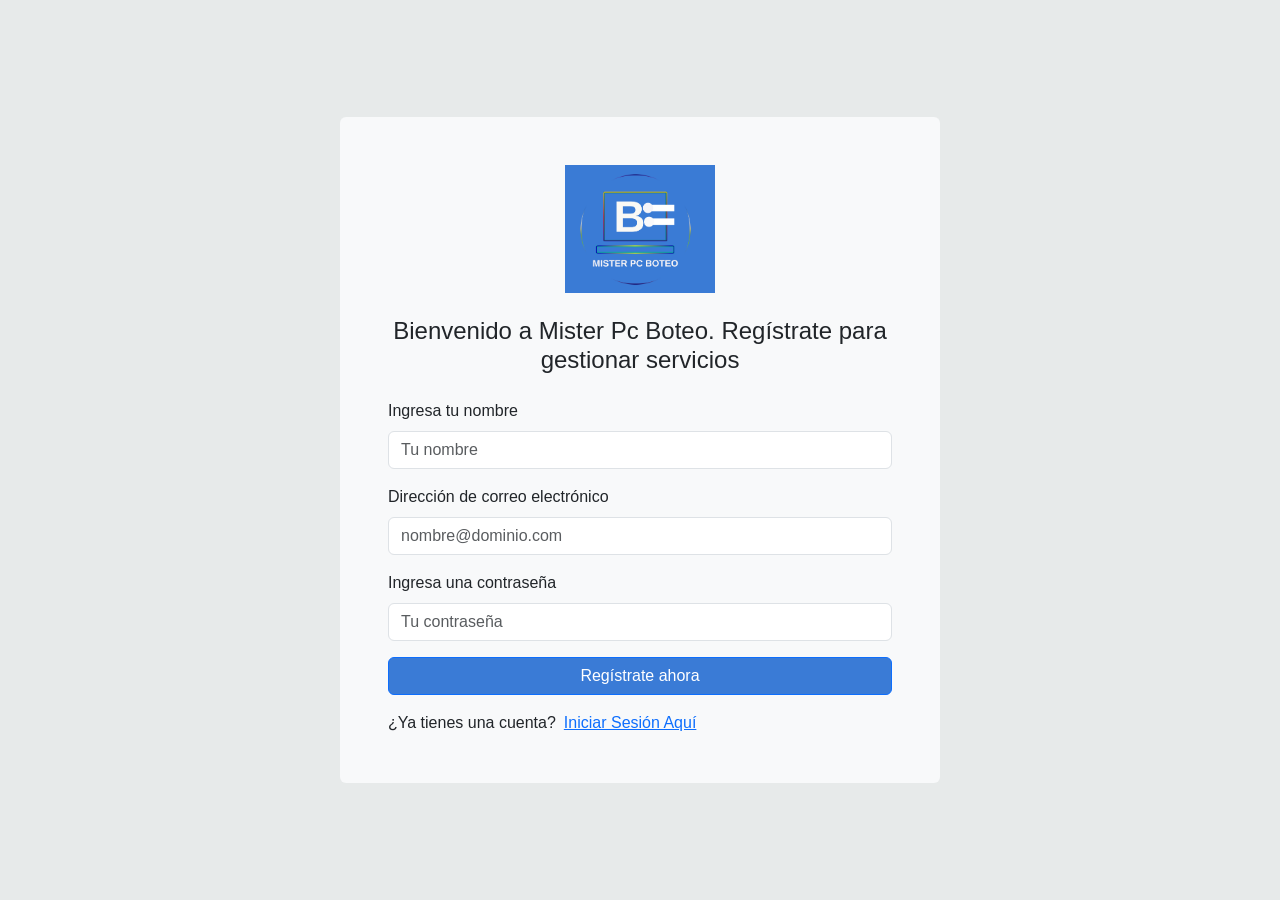
<file: registrarse.html>
<!DOCTYPE html>
<html lang="es">

<head>
  <meta charset="UTF-8" />
  <meta name="viewport" content="width=device-width, initial-scale=1.0" />
  <title>Regístrate</title>
  <link href="https://cdn.jsdelivr.net/npm/bootstrap@5.3.7/dist/css/bootstrap.min.css" rel="stylesheet" />
  <link rel="stylesheet" href="https://cdn.jsdelivr.net/npm/bootstrap-icons@1.13.1/font/bootstrap-icons.min.css" />
  <link rel="stylesheet" href="./landing.css">
  <style>
    .was-validated .form-control:invalid {
      border-color: #dc3545;
    }

    .was-validated .form-control:valid {
      border-color: #198754;
    }
  </style>
</head>

<body class="bg-secondary">

  <section class="container min-vh-100 d-flex justify-content-center align-items-center">
    <div class="bg-light p-5 rounded w-100" style="max-width: 600px;">
      <figure class="text-center mb-4">
        <a href="./index.html"><img src="./img/logo-mr-pc.png" alt="Logo" class="img-fluid"
            style="max-width: 150px;"></a>
      </figure>

      <div class="text-center mb-4">
        <h1 class="h4">Bienvenido a Mister Pc Boteo. Regístrate para gestionar servicios</h1>
      </div>

      <form id="registerForm" class="needs-validation" novalidate>
        <div class="mb-3">
          <label for="name" class="form-label">Ingresa tu nombre</label>
          <input type="text" class="form-control" id="name" name="name" placeholder="Tu nombre" required>
          <div class="invalid-feedback">Este campo es obligatorio.</div>
        </div>

        <div class="mb-3">
          <label for="email" class="form-label">Dirección de correo electrónico</label>
          <input type="email" class="form-control" id="email" name="email" placeholder="nombre@dominio.com" required>
          <div class="invalid-feedback">Ingresa un correo electrónico válido.</div>
        </div>

        <div class="mb-3">
          <label for="password" class="form-label">Ingresa una contraseña</label>
          <input type="password" class="form-control" id="password" name="password" placeholder="Tu contraseña" required
            minlength="6">
          <div class="invalid-feedback">Debe tener al menos 6 caracteres.</div>
        </div>

        <button type="submit" id="submitBtn" class="btn btn-primary w-100">
          Regístrate ahora
        </button>
      </form>

      <div class="d-flex gap-2 mt-3">
        <p class="mb-0">¿Ya tienes una cuenta?</p>
        <a href="./iniciar-sesion.html">Iniciar Sesión Aquí</a>
      </div>
    </div>
  </section>

  <script>
    const form = document.getElementById('registerForm');
    const submitBtn = document.getElementById('submitBtn');

    form.addEventListener('submit', function (event) {
      event.preventDefault();
      if (!form.checkValidity()) {
        form.classList.add('was-validated');
      } else {
        // Mostrar spinner y texto de carga
        submitBtn.disabled = true;
        submitBtn.innerHTML = `
          <span class="spinner-border spinner-border-sm" role="status" aria-hidden="true"></span>
          Registrando usuario...
        `;

        // Simular carga y luego redirigir
        setTimeout(() => {
          window.location.href = './iniciar-sesion.html';
        }, 2000); // 2 segundos de espera para simular proceso
      }
    });
  </script>

</body>

</html>
</file>
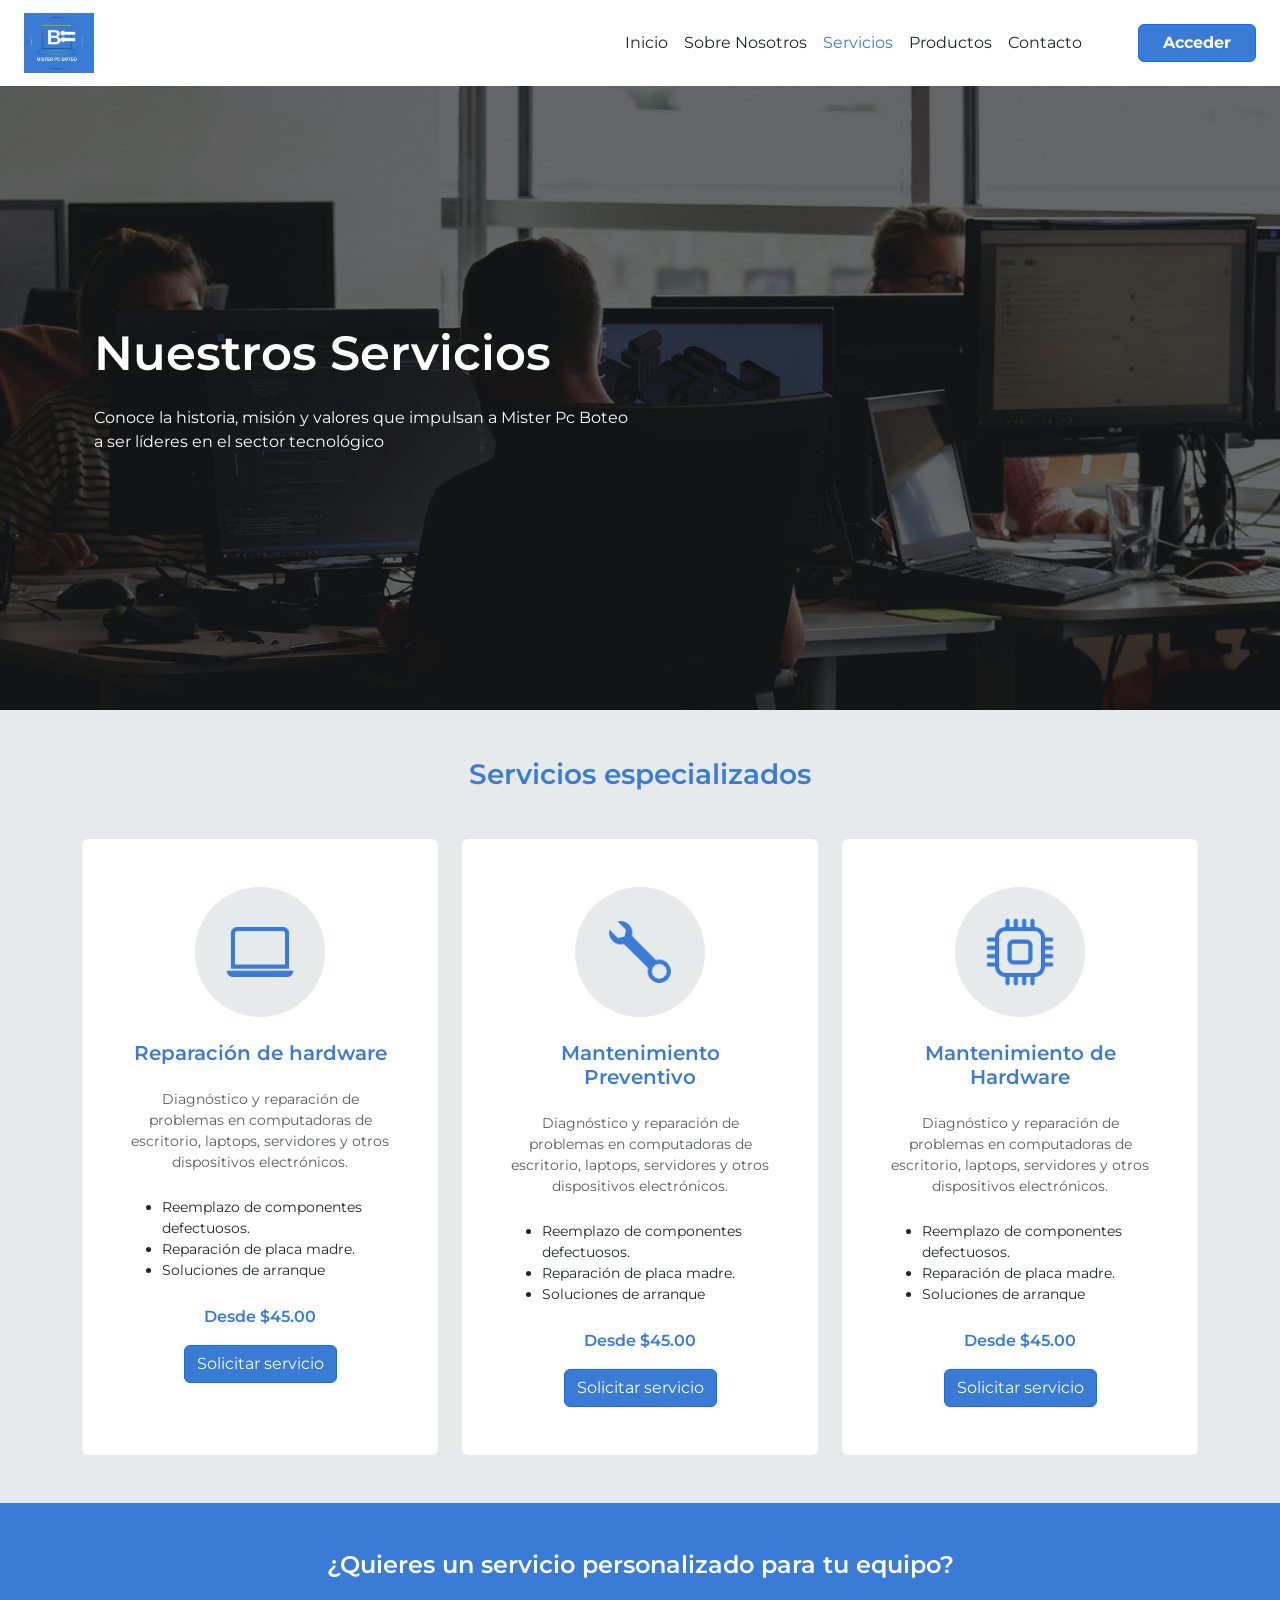
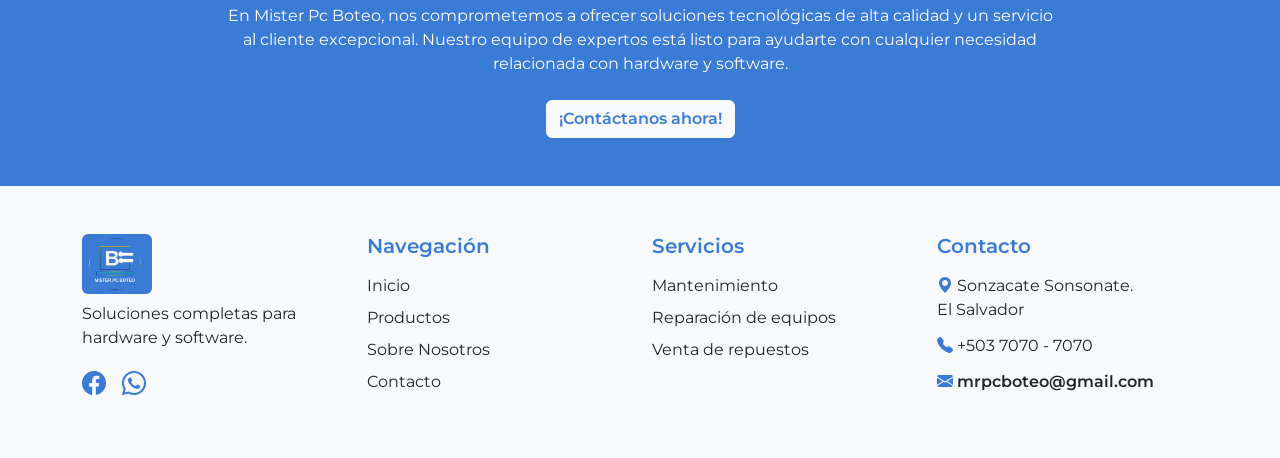
<file: servicios.html>
<!DOCTYPE html>
<html lang="en">

<head>
    <meta charset="UTF-8">
    <meta name="viewport" content="width=device-width, initial-scale=1.0">
    <title>Inicio - Mister Pc Boteo</title>
    <link href="https://cdn.jsdelivr.net/npm/bootstrap@5.3.7/dist/css/bootstrap.min.css" rel="stylesheet"
        integrity="sha384-LN+7fdVzj6u52u30Kp6M/trliBMCMKTyK833zpbD+pXdCLuTusPj697FH4R/5mcr" crossorigin="anonymous">
    <link rel="stylesheet" href="./landing.css">
    <link rel="stylesheet" href="https://cdn.jsdelivr.net/npm/bootstrap-icons@1.13.1/font/bootstrap-icons.min.css">
    <link rel="preconnect" href="https://fonts.googleapis.com">
    <link rel="preconnect" href="https://fonts.gstatic.com" crossorigin>
    <link href="https://fonts.googleapis.com/css2?family=Montserrat:ital,wght@0,100..900;1,100..900&display=swap"
        rel="stylesheet">
    <style>
        .hero {
            background-image: url(./img/nosotros.png);
            /*Añadir la url del hero aca no en style.css*/
        }
    </style>
</head>

<body>
    <!-- Header Inicia -->
    <header class="py-2 bg-header">
        <div class="mx-4">
            <nav class="navbar navbar-expand-lg navbar-light p-0">
                <a href="index.html" class="navbar-brand color-red fw-bold">
                    <img src="/img/logo-mr-pc.png" class="img-fluid" alt="Logo Mister Pc Boteo" width="70">
                </a>

                <!-- Botón hamburguesa abre el offcanvas -->
                <button class="navbar-toggler" type="button" data-bs-toggle="offcanvas" data-bs-target="#menuLateral">
                    <span class="navbar-toggler-icon"></span>
                </button>

                <!-- Navegación en pantallas grandes -->
                <div
                    class="collapse navbar-collapse justify-content-center justify-content-lg-end text-center text-lg-start d-none d-lg-flex">
                    <div class="navbar-nav d-flex flex-column flex-lg-row">
                        <a href="index.html" class="nav-link text-dark">Inicio</a>
                        <a href="sobre-nosotros.html" class="nav-link text-dark">Sobre Nosotros</a>
                        <a href="servicios.html" class="nav-link text-dark active">Servicios</a>
                        <a href="productos.html" class="nav-link text-dark">Productos</a>
                        <a href="contacto.html" class="nav-link text-dark">Contacto</a>
                    </div>
                    <a class="btn btn-primary ms-md-5 fw-bold px-4" href="./iniciar-sesion.html">Acceder</a>
                </div>
            </nav>
        </div>
    </header>

    <div class="offcanvas offcanvas-end" tabindex="-1" id="menuLateral" style="width: 250px;">
        <div class="offcanvas-header">
            <h5 class="offcanvas-title">Menú</h5>
            <button type="button" class="btn-close" data-bs-dismiss="offcanvas" aria-label="Cerrar"></button>
        </div>
        <div class="offcanvas-body">
            <div class="navbar-nav">
                <a href="index.html" class="nav-link text-dark">Inicio</a>
                <a href="sobre-nosotros.html" class="nav-link text-dark">Sobre Nosotros</a>
                <a href="servicios.html" class="nav-link text-dark active">Servicios</a>
                <a href="productos.html" class="nav-link text-dark">Productos</a>
                <a href="contacto.html" class="nav-link text-dark">Contacto</a>
                <a class="btn btn-primary fw-bold mt-3" href="./iniciar-sesion.html">Acceder</a>
            </div>
        </div>
    </div>
    <!-- Header Finaliza -->



    <!-- Hero Inicia -->
    <section class="hero position-relative text-white px-2 px-lg-0">
        <div class="position-absolute top-0 start-0 w-100 h-100 bg-dark bg-opacity-25"></div>
        <div class="container-lg h-100 position-relative">
            <div class="row h-100 align-items-center mx-lg-0">
                <div class="col-md-6">
                    <h1 class="fw-semibold display-5 mb-4">Nuestros Servicios</h1>
                    <p>Conoce la historia, misión y valores que impulsan a Mister Pc Boteo a ser líderes en el sector
                        tecnológico</p>
                </div>
            </div>
        </div>
    </section>
    <!-- Hero Termina -->

    <section class="py-5 text-center bg-secondary px-2 px-lg-0 ">
        <div class="container-xl">
            <h3 class="fw-semibold text-primary mb-5">Servicios especializados</h3>

            <div class="row g-4">

                <!-- Reparación de hardware -->
                <div class="col-lg-4">
                    <div class=" bg-white p-5 rounded h-100">
                        <img src="./img/mantenimiento.png" alt="mantenimiento" class="img-fluid" width="130">
                        <h5 class="fw-semibold my-4 text-primary">Reparación de hardware</h5>
                        <p class="text-muted small mt-3">Diagnóstico y reparación de problemas en computadoras de
                            escritorio, laptops, servidores y otros dispositivos electrónicos.</p>
                        <ul class="text-start small my-4">
                            <li>Reemplazo de componentes defectuosos.</li>
                            <li>Reparación de placa madre.</li>
                            <li>Soluciones de arranque</li>
                        </ul>
                        <p class="fw-semibold text-primary">Desde $45.00</p>
                        <a href="#" class="btn btn-primary">Solicitar servicio</a>
                    </div>
                </div>

                <!-- Reparación de hardware -->
                <div class="col-lg-4">
                    <div class=" bg-white p-5 rounded h-100">
                        <img src="./img/reparar.png" alt="hardware" class="img-fluid" width="130">
                        <h5 class="fw-semibold my-4 text-primary">Mantenimiento Preventivo</h5>
                        <p class="text-muted small mt-3">Diagnóstico y reparación de problemas en computadoras de
                            escritorio, laptops, servidores y otros dispositivos electrónicos.</p>
                        <ul class="text-start small my-4">
                            <li>Reemplazo de componentes defectuosos.</li>
                            <li>Reparación de placa madre.</li>
                            <li>Soluciones de arranque</li>
                        </ul>
                        <p class="fw-semibold text-primary">Desde $45.00</p>
                        <a href="#" class="btn btn-primary">Solicitar servicio</a>
                    </div>
                </div>

                <!-- Reparación de hardware -->
                <div class="col-lg-4">
                    <div class=" bg-white p-5 rounded h-100">
                        <img src="./img/repuestos.png" alt="hardware" class="img-fluid" width="130">
                        <h5 class="fw-semibold my-4 text-primary">Mantenimiento de Hardware</h5>
                        <p class="text-muted small mt-3">Diagnóstico y reparación de problemas en computadoras de
                            escritorio, laptops, servidores y otros dispositivos electrónicos.</p>
                        <ul class="text-start small my-4">
                            <li>Reemplazo de componentes defectuosos.</li>
                            <li>Reparación de placa madre.</li>
                            <li>Soluciones de arranque</li>
                        </ul>
                        <p class="fw-semibold text-primary">Desde $45.00</p>
                        <a href="#" class="btn btn-primary">Solicitar servicio</a>
                    </div>
                </div>

            </div>
        </div>
    </section>

    <section class="bg-primary">
        <div class="container-lg py-5 text-center">
            <div class="w-75 mx-auto">
                <h4 class="fw-semibold text-white mb-4">¿Quieres un servicio personalizado para tu equipo?</h4>
                <p class="text-white my-4">En Mister Pc Boteo, nos comprometemos a ofrecer soluciones tecnológicas de
                    alta calidad y un servicio al cliente excepcional. Nuestro equipo de expertos está listo para
                    ayudarte con cualquier necesidad relacionada con hardware y software.</p>
                <button href="#" class="btn btn-light text-primary fw-semibold">¡Contáctanos ahora!</button>
            </div>
        </div>

    </section>


    <footer class="bg-light py-5 px-2 px-lg-0">
        <div class="container-lg">
            <div class="row gy-4 text-start">

                <!--Parrafo de texto-->
                <div class="col-md-3">
                    <div class="mb-2">
                        <img class="img-fluid rounded" width="70" src="/img/logo-mr-pc.png" alt="logo del maitro">
                    </div>
                    <p>
                        Soluciones completas para hardware y software.
                    </p>
                    <div class="d-flex gap-3">
                        <a href="https://facebook.com" target="_blank" class="fs-4">
                            <i class="bi bi-facebook text-primary"></i>
                        </a>
                        <a href="https://whatsapp.com" target="_blank" class="fs-4">
                            <i class="bi bi-whatsapp text-primary"></i>
                        </a>
                    </div>
                </div>

                <!--Navegacion-->
                <div class="col-md-3">
                    <h5 class="fw-semibold text-primary">Navegación</h5>
                    <ul class="list-unstyled d-flex flex-column gap-2 mt-3">
                        <li><a href="#" class="nav-link">Inicio</a></li>
                        <li><a href="#" class="nav-link">Productos</a></li>
                        <li><a href="#" class="nav-link">Sobre Nosotros</a></li>
                        <li><a href="#" class="nav-link">Contacto</a></li>
                    </ul>
                </div>

                <!--Servicios-->
                <div class="col-md-3">
                    <h5 class="fw-semibold text-primary">Servicios</h5>
                    <ul class="list-unstyled d-flex flex-column gap-2 mt-3">
                        <li><a href="#" class="nav-link">Mantenimiento</a></li>
                        <li><a href="#" class="nav-link">Reparación de equipos</a></li>
                        <li><a href="#" class="nav-link">Venta de repuestos</a></li>
                    </ul>
                </div>

                <!--Contacto-->
                <div class="col-md-3">
                    <h5 class="fw-semibold text-primary">Contacto</h5>
                    <ul class="list-unstyled d-flex flex-column gap-2 mt-3">
                        <li class="mb-1">
                            <i class="bi bi-geo-alt-fill text-primary"></i>
                            Sonzacate Sonsonate.<br>El Salvador
                        </li>
                        <li class="mb-1">
                            <i class="bi bi-telephone-fill text-primary"></i>
                            +503 7070 - 7070
                        </li>
                        <li class="mb-0 fw-semibold">
                            <i class="bi bi-envelope-fill text-primary"></i>
                            mrpcboteo@gmail.com
                        </li>
                    </ul>
                </div>

            </div>
        </div>
    </footer>

</body>
<script src="https://cdn.jsdelivr.net/npm/bootstrap@5.3.7/dist/js/bootstrap.bundle.min.js"
    integrity="sha384-ndDqU0Gzau9qJ1lfW4pNLlhNTkCfHzAVBReH9diLvGRem5+R9g2FzA8ZGN954O5Q"
    crossorigin="anonymous"></script>

</html>
</file>
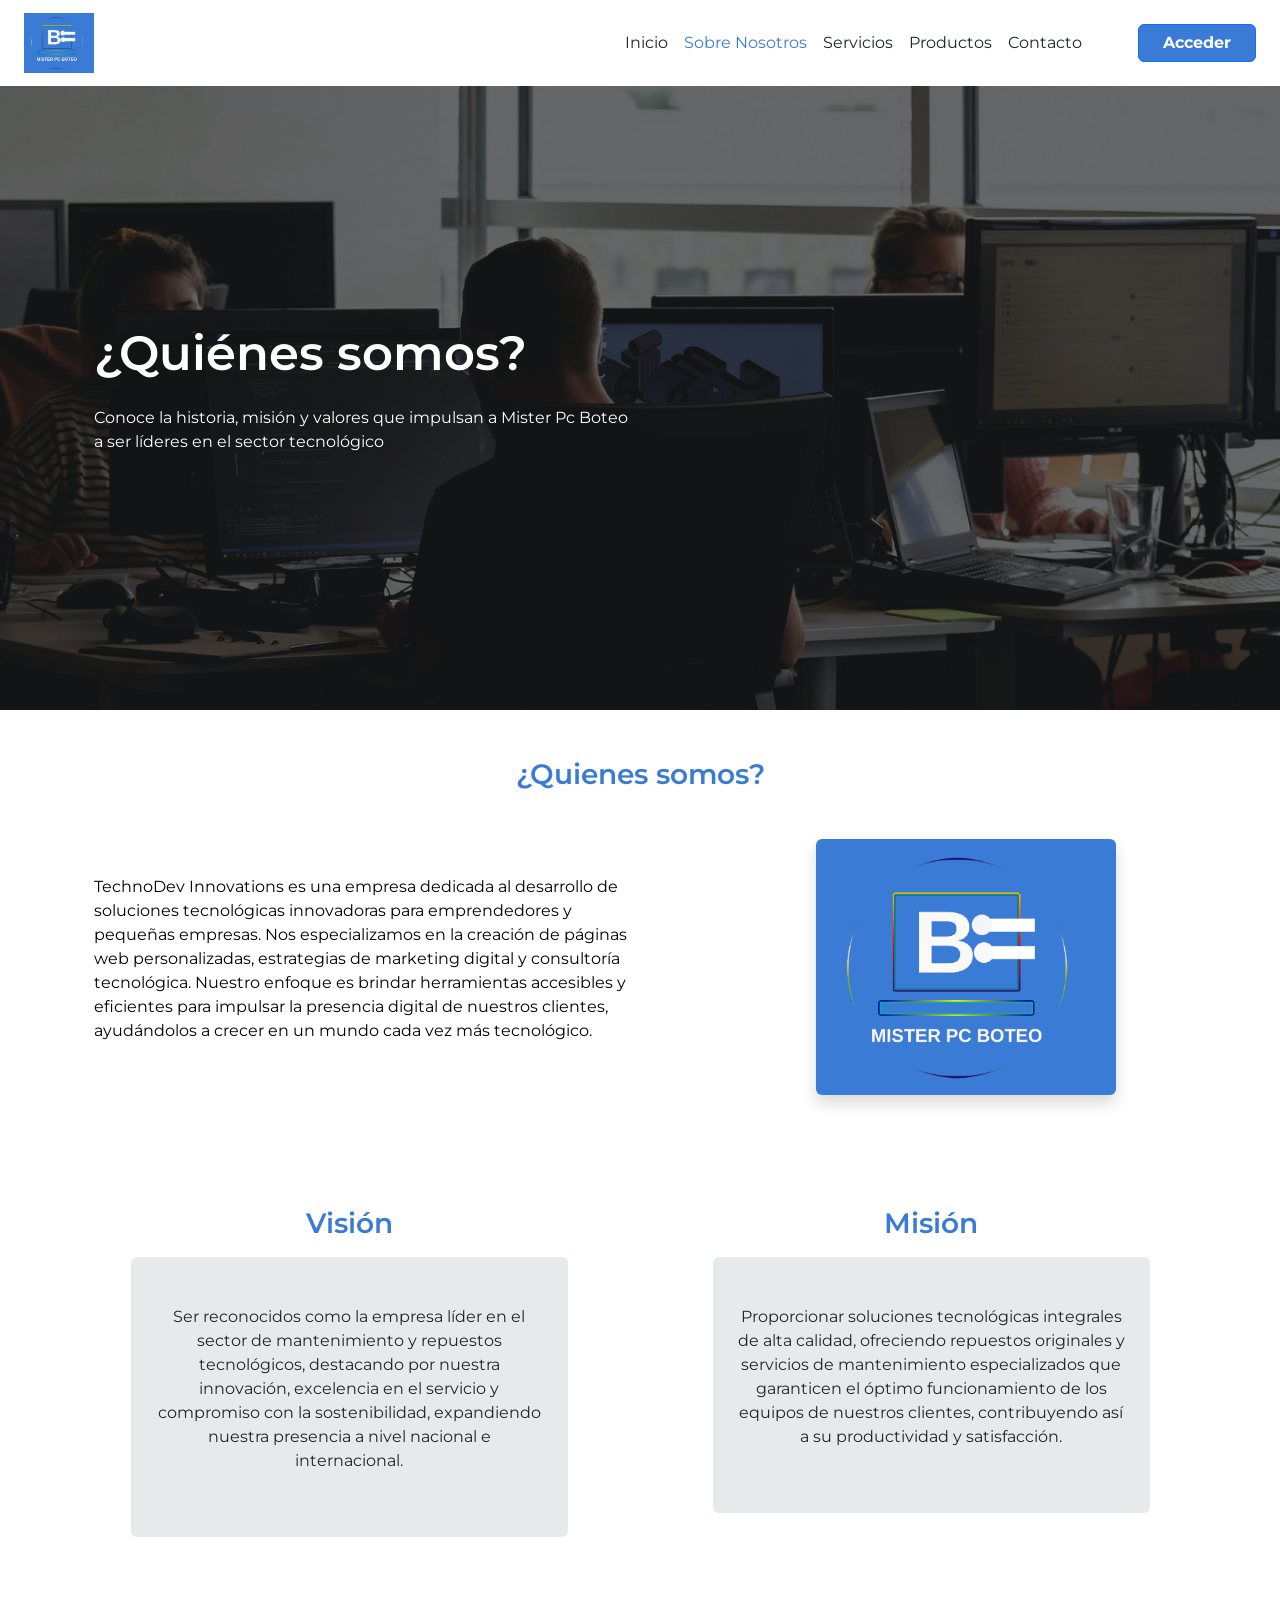
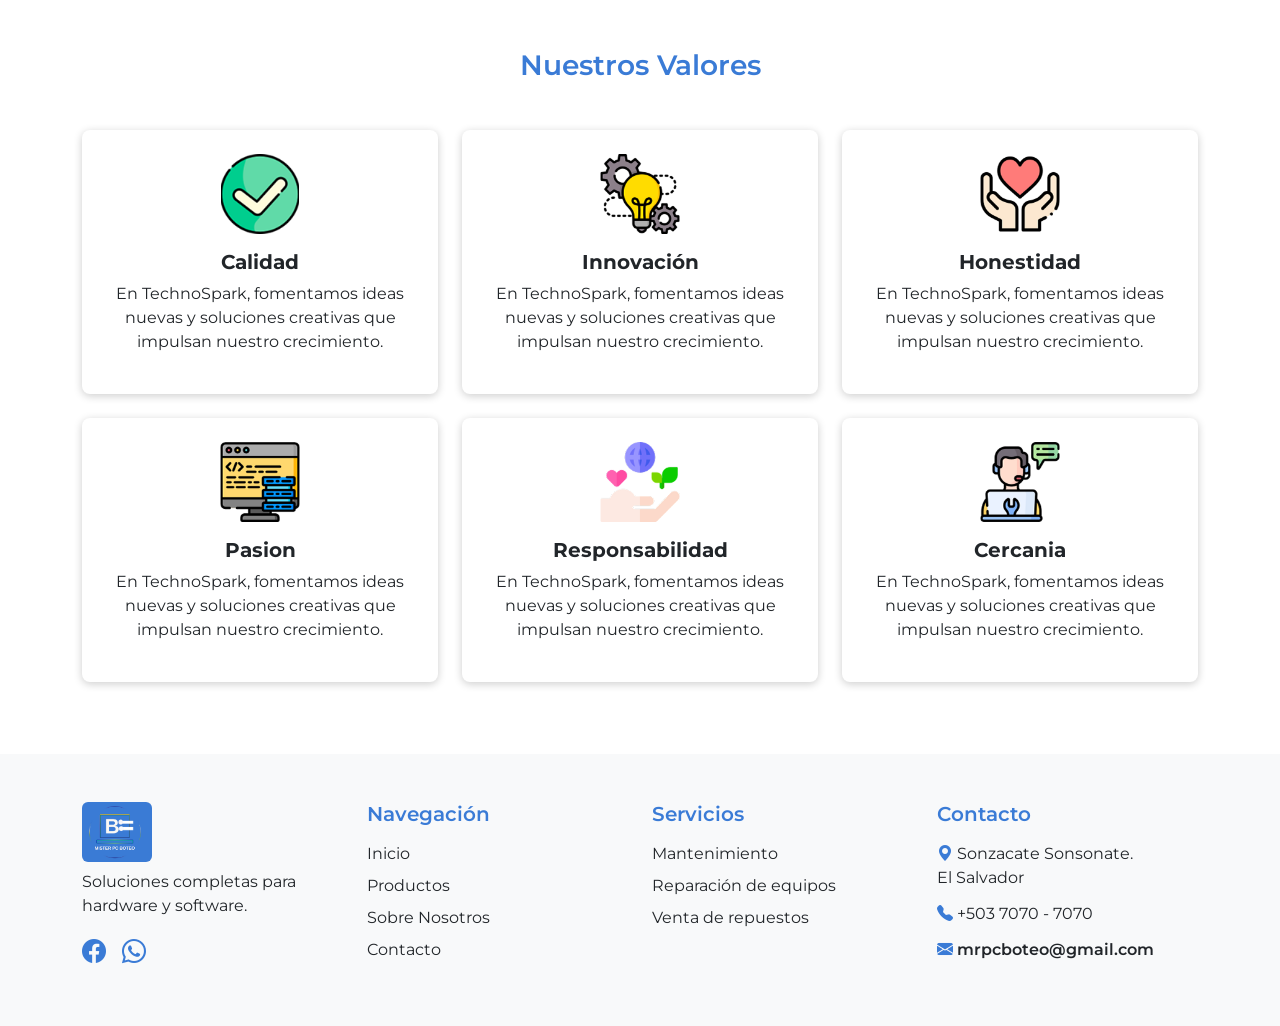
<file: sobre-nosotros.html>
<!DOCTYPE html>
<html lang="en">

<head>
    <meta charset="UTF-8">
    <meta name="viewport" content="width=device-width, initial-scale=1.0">
    <title>Inicio - Mister Pc Boteo</title>
    <link href="https://cdn.jsdelivr.net/npm/bootstrap@5.3.7/dist/css/bootstrap.min.css" rel="stylesheet"
        integrity="sha384-LN+7fdVzj6u52u30Kp6M/trliBMCMKTyK833zpbD+pXdCLuTusPj697FH4R/5mcr" crossorigin="anonymous">
    <link rel="stylesheet" href="./landing.css">
    <link rel="stylesheet" href="https://cdn.jsdelivr.net/npm/bootstrap-icons@1.13.1/font/bootstrap-icons.min.css">
    <link rel="preconnect" href="https://fonts.googleapis.com">
    <link rel="preconnect" href="https://fonts.gstatic.com" crossorigin>
    <link href="https://fonts.googleapis.com/css2?family=Montserrat:ital,wght@0,100..900;1,100..900&display=swap"
        rel="stylesheet">
    <style>
        .hero {
            background-image: url(./img/nosotros.png);
            /*Añadir la url del hero aca no en style.css*/
        }
    </style>
</head>

<body>
    <!-- Header Inicia -->
    <header class="py-2 bg-header">
        <div class="mx-4">
            <nav class="navbar navbar-expand-lg navbar-light p-0">
                <a href="index.html" class="navbar-brand color-red fw-bold">
                    <img src="/img/logo-mr-pc.png" class="img-fluid" alt="Logo Mister Pc Boteo" width="70">
                </a>

                <!-- Botón hamburguesa abre el offcanvas -->
                <button class="navbar-toggler" type="button" data-bs-toggle="offcanvas" data-bs-target="#menuLateral">
                    <span class="navbar-toggler-icon"></span>
                </button>

                <!-- Navegación en pantallas grandes -->
                <div
                    class="collapse navbar-collapse justify-content-center justify-content-lg-end text-center text-lg-start d-none d-lg-flex">
                    <div class="navbar-nav d-flex flex-column flex-lg-row">
                        <a href="index.html" class="nav-link text-dark">Inicio</a>
                        <a href="sobre-nosotros.html" class="nav-link text-dark active">Sobre Nosotros</a>
                        <a href="servicios.html" class="nav-link text-dark">Servicios</a>
                        <a href="productos.html" class="nav-link text-dark">Productos</a>
                        <a href="contacto.html" class="nav-link text-dark">Contacto</a>
                    </div>
                    <a class="btn btn-primary ms-md-5 fw-bold px-4" href="./iniciar-sesion.html">Acceder</a>
                </div>
            </nav>
        </div>
    </header>

    <div class="offcanvas offcanvas-end" tabindex="-1" id="menuLateral" style="width: 250px;">
        <div class="offcanvas-header">
            <h5 class="offcanvas-title">Menú</h5>
            <button type="button" class="btn-close" data-bs-dismiss="offcanvas" aria-label="Cerrar"></button>
        </div>
        <div class="offcanvas-body">
            <div class="navbar-nav">
                <a href="index.html" class="nav-link text-dark">Inicio</a>
                <a href="sobre-nosotros.html" class="nav-link text-dark active">Sobre Nosotros</a>
                <a href="servicios.html" class="nav-link text-dark">Servicios</a>
                <a href="productos.html" class="nav-link text-dark">Productos</a>
                <a href="contacto.html" class="nav-link text-dark">Contacto</a>
                <a class="btn btn-primary fw-bold mt-3" href="./iniciar-sesion.html">Acceder</a>
            </div>
        </div>
    </div>
    <!-- Header Finaliza -->

    <!-- Hero Inicia -->
    <section class="hero position-relative text-white px-2 px-lg-0">
        <div class="position-absolute top-0 start-0 w-100 h-100 bg-dark bg-opacity-25"></div>
        <div class="container-lg h-100 position-relative">
            <div class="row h-100 align-items-center mx-lg-0">
                <div class="col-md-6">
                    <h1 class="fw-semibold display-5 mb-4">¿Quiénes somos?</h1>
                    <p>Conoce la historia, misión y valores que impulsan a Mister Pc Boteo a ser líderes en el sector
                        tecnológico</p>
                </div>
            </div>
        </div>
    </section>
    <!-- Hero Termina -->

    <!-- Quienes somos inicia -->
    <section class="">
        <div class="container-lg py-5">
            <h3 class="text-primary fw-semibold text-center">¿Quienes somos?</h3>
            <div class="row mx-2 mx-lg-0 align-items-center justify-content-between mt-5">
                <div class="col-lg-6 text-lg-start text-black">
                    <p class="text-center text-lg-start">TechnoDev Innovations es una empresa dedicada al desarrollo de
                        soluciones tecnológicas innovadoras para emprendedores y pequeñas empresas. Nos especializamos
                        en la creación de páginas web personalizadas, estrategias de marketing digital y consultoría
                        tecnológica. Nuestro enfoque es brindar herramientas accesibles y eficientes para impulsar la
                        presencia digital de nuestros clientes, ayudándolos a crecer en un mundo cada vez más
                        tecnológico.</p>
                </div>
                <div class="col-lg-5 text-center mt-4 mt-lg-0">
                    <img src="./img/logo-mr-pc.png" alt="Imagen" class="img-fluid rounded shadow" width="300">
                </div>
            </div>
        </div>
    </section>
    <!-- Quienes somos termina-->

    <!-- Mision y Vision inicia -->
    <section>
        <div class="py-3 px-2 px-lg-0">
            <div class="container-lg my-5">
                <div class="row justify-content-center g-5">

                    <!-- Visión -->
                    <div class="col-lg-5">
                        <h3 class="text-primary text-center mb-3 fw-semibold">Visión</h3>
                        <div class="w-100 rounded">
                            <div class="bg-secondary text-center px-4 py-5 rounded">
                                <p class="">
                                    Ser reconocidos como la empresa líder en el sector de mantenimiento y repuestos
                                    tecnológicos, destacando por nuestra innovación, excelencia en el servicio y
                                    compromiso con la sostenibilidad, expandiendo nuestra presencia a nivel nacional e
                                    internacional.
                                </p>
                            </div>
                        </div>
                    </div>
                    <div class="d-none d-lg-block col-lg-1"></div>

                    <!-- Misión -->
                    <div class="col-lg-5">
                        <h3 class="text-primary text-center mb-3 fw-semibold">Misión</h3>
                        <div class="w-100">
                            <div class="bg-secondary text-center px-4 py-5 rounded">
                                <p class="">
                                    Proporcionar soluciones tecnológicas integrales de alta calidad, ofreciendo
                                    repuestos originales y servicios de mantenimiento especializados que garanticen el
                                    óptimo funcionamiento de los equipos de nuestros clientes, contribuyendo así a su
                                    productividad y satisfacción.
                                </p>
                            </div>
                        </div>
                    </div>

                </div>
            </div>

        </div>
    </section>

    <!-- Mision y vision termina-->



    <!-- Nuestros valores comienza -->
    <!--INICIO SECTION-->
    <section class="bg-white py-5 px-2 px-lg-0">
        <div class="container-lg text-center">
            <h3 class="fw-semibold text-primary">Nuestros Valores</h3>
            <div class="row align-items-center text-md-start mt-5">
                <div class="col-md-4 col-sm-6 mb-4 d-flex">
                    <div class="card-value d-flex flex-column p-4 text-center">
                        <img src="./img/calidad.png" class="img-valor d-block mx-auto mb-3" alt="Innovación">
                        <h5 class="fw-bold text-center">Calidad</h5>
                        <p>En TechnoSpark, fomentamos ideas nuevas y soluciones creativas que impulsan nuestro
                            crecimiento.</p>
                    </div>
                </div>

                <div class="col-md-4 col-sm-6 mb-4 d-flex">
                    <div class="card-value d-flex flex-column p-4 text-center">
                        <img src="./img/innovacion.png" class="img-valor d-block mx-auto mb-3" alt="Innovación">
                        <h5 class="fw-bold text-center">Innovación</h5>
                        <p>En TechnoSpark, fomentamos ideas nuevas y soluciones creativas que impulsan nuestro
                            crecimiento.</p>
                    </div>
                </div>

                <div class="col-md-4 col-sm-6 mb-4 d-flex">
                    <div class="card-value d-flex flex-column p-4 text-center">
                        <img src="./img/honestidad.png" class="img-valor d-block mx-auto mb-3" alt="Innovación">
                        <h5 class="fw-bold text-center">Honestidad</h5>
                        <p>En TechnoSpark, fomentamos ideas nuevas y soluciones creativas que impulsan nuestro
                            crecimiento.</p>
                    </div>
                </div>

                <div class="col-md-4 col-sm-6 mb-4 d-flex">
                    <div class="card-value d-flex flex-column p-4 text-center">
                        <img src="./img/pasion.png" class="img-valor d-block mx-auto mb-3" alt="Innovación">
                        <h5 class="fw-bold text-center">Pasion</h5>
                        <p>En TechnoSpark, fomentamos ideas nuevas y soluciones creativas que impulsan nuestro
                            crecimiento.</p>
                    </div>
                </div>

                <div class="col-md-4 col-sm-6 mb-4 d-flex">
                    <div class="card-value d-flex flex-column p-4 text-center">
                        <img src="./img/responsabilidad.png" class="img-valor d-block mx-auto mb-3" alt="Innovación">
                        <h5 class="fw-bold text-center">Responsabilidad</h5>
                        <p>En TechnoSpark, fomentamos ideas nuevas y soluciones creativas que impulsan nuestro
                            crecimiento.</p>
                    </div>
                </div>

                <div class="col-md-4 col-sm-6 mb-4 d-flex">
                    <div class="card-value d-flex flex-column p-4 text-center">
                        <img src="./img/orientacion-cliente.png" class="img-valor d-block mx-auto mb-3"
                            alt="Innovación">
                        <h5 class="fw-bold text-center">Cercania</h5>
                        <p>En TechnoSpark, fomentamos ideas nuevas y soluciones creativas que impulsan nuestro
                            crecimiento.</p>
                    </div>
                </div>

            </div>
        </div>
    </section>
    <!--Fin-->


    <footer class="bg-light py-5 px-2 px-lg-0">
        <div class="container-lg">
            <div class="row gy-4 text-start">

                <!--Parrafo de texto-->
                <div class="col-md-3">
                    <div class="mb-2">
                        <img class="img-fluid rounded" width="70" src="/img/logo-mr-pc.png" alt="logo del maitro">
                    </div>
                    <p>
                        Soluciones completas para hardware y software.
                    </p>
                    <div class="d-flex gap-3">
                        <a href="https://facebook.com" target="_blank" class="fs-4">
                            <i class="bi bi-facebook text-primary"></i>
                        </a>
                        <a href="https://whatsapp.com" target="_blank" class="fs-4">
                            <i class="bi bi-whatsapp text-primary"></i>
                        </a>
                    </div>
                </div>

                <!--Navegacion-->
                <div class="col-md-3">
                    <h5 class="fw-semibold text-primary">Navegación</h5>
                    <ul class="list-unstyled d-flex flex-column gap-2 mt-3">
                        <li><a href="#" class="nav-link">Inicio</a></li>
                        <li><a href="#" class="nav-link">Productos</a></li>
                        <li><a href="#" class="nav-link">Sobre Nosotros</a></li>
                        <li><a href="#" class="nav-link">Contacto</a></li>
                    </ul>
                </div>

                <!--Servicios-->
                <div class="col-md-3">
                    <h5 class="fw-semibold text-primary">Servicios</h5>
                    <ul class="list-unstyled d-flex flex-column gap-2 mt-3">
                        <li><a href="#" class="nav-link">Mantenimiento</a></li>
                        <li><a href="#" class="nav-link">Reparación de equipos</a></li>
                        <li><a href="#" class="nav-link">Venta de repuestos</a></li>
                    </ul>
                </div>

                <!--Contacto-->
                <div class="col-md-3">
                    <h5 class="fw-semibold text-primary">Contacto</h5>
                    <ul class="list-unstyled d-flex flex-column gap-2 mt-3">
                        <li class="mb-1">
                            <i class="bi bi-geo-alt-fill text-primary"></i>
                            Sonzacate Sonsonate.<br>El Salvador
                        </li>
                        <li class="mb-1">
                            <i class="bi bi-telephone-fill text-primary"></i>
                            +503 7070 - 7070
                        </li>
                        <li class="mb-0 fw-semibold">
                            <i class="bi bi-envelope-fill text-primary"></i>
                            mrpcboteo@gmail.com
                        </li>
                    </ul>
                </div>

            </div>
        </div>
    </footer>

</body>
<script src="https://cdn.jsdelivr.net/npm/bootstrap@5.3.7/dist/js/bootstrap.bundle.min.js"
    integrity="sha384-ndDqU0Gzau9qJ1lfW4pNLlhNTkCfHzAVBReH9diLvGRem5+R9g2FzA8ZGN954O5Q"
    crossorigin="anonymous"></script>

</html>
</file>
<file: landing.css>
:root{

    --primary-color: #3a7bd6;
    --secondary-color: #E7EAEA;
    --terciary-color: #f6f6f6;

}

body {
    font-family: 'Montserrat', sans-serif;
}


/* Utilidades modificadas de bootstrap inicia */
.btn-primary{
    background-color: var(--primary-color) !important;
}

.bg-primary{
    background-color: var(--primary-color) !important;   
}

.bg-secondary{
    background-color: var(--secondary-color) !important;
}

.bg-terciary{
    background-color: var(--terciary-color) !important;
}

.text-primary{
    color: var(--primary-color) !important;
}

.active {
    color: var(--primary-color) !important;
}

.card-img{
    height: 13rem;
    object-fit: cover;
    object-position: center;
}
/* Utilidades modificadas de bootstrap finaliza */

/* Codigo para seccion hero inicia */
.hero{
    height: 39rem;
    background-repeat: no-repeat;
    background-size: cover;
    background-position: center center;
}
/* Codigo para seccion hero finaliza */

/* Productos Seccion Home Inicia */
.productos-grid {
  display: grid;
  grid-template-columns: repeat(auto-fit, minmax(13.75rem, 1fr)); /* 220px */
  gap: 1.5rem; /* 24px */
  margin: 2rem; /* 32px */
}

.productos-scroll {
  display: flex;
  gap: 1.5rem; /* 16px */
  overflow-x: auto;
  scroll-snap-type: x mandatory;
  padding: 1rem; /* 16px */
}

.productos-scroll::-webkit-scrollbar {
  height: 0.5rem; /* 8px */
}

.productos-scroll::-webkit-scrollbar-thumb {
  background: #0d6efd; /* Bootstrap primary */
  border-radius: 0.25rem; /* 4px */
}

.card {
  flex: 0 0 auto;
  width: 15rem;
  border-radius: 0.6rem;
  overflow: hidden;
  scroll-snap-align: start;
  background: #fff;
  transition: transform 0.3s ease;
}

.img-card {
  width: 100%;
  height: 13rem;
  object-fit: cover;
}

.card-body {
  padding: 1rem;
  border-top: 1px solid rgba(0, 0, 0, 0.1);
  height: 9rem;
  overflow: hidden;
}

.product-label {
  font-size: 0.8rem;
}

.card-title-size {
  font-size: 1rem;
  margin-bottom: 0.5rem;
  font-weight: 500;
  line-height: 1.2;
}

.product-container {
  position: relative;
}

.scroll-btn {
  background: var(--primary-color);
  border-radius: 50%;
  border: none;
  color: #fff;
  width: 2.5rem;
  height: 2.5rem;
  cursor: pointer;
  display: flex;
  align-items: center;
  justify-content: center;
  transition: background 0.3s, color 0.3s;
  z-index: 10;

  position: absolute;
  top: 50%;
  transform: translateY(-50%);
}

.scroll-btn.left {
  left: 0.5rem;
}

.scroll-btn.right {
  right: 0.5rem;
}

.scroll-btn:disabled {
  background: #aaa;
  color: #eee;
  cursor: default;
}

.product-scroll {
  display: flex;
  gap: 1rem;
  overflow-x: auto;
  scroll-snap-type: x mandatory;
  padding: 1rem 2rem;
  scrollbar-width: none;
  -ms-overflow-style: none;
}

.product-scroll::-webkit-scrollbar {
  display: none;
}

/* Productos Seccion Home Finaliza */



/* Opcional: controla que la imagen no crezca demasiado */
.img-limitada {
  max-height: 15rem; /* Ajustá según el alto de tu contenido */
  width: auto;
  object-fit: cover;
}


.card-value {
  background-color: #ffffff;
  border-radius: .5rem;
  box-shadow: 
    0 1px 4px rgba(255, 255, 255, 0.1),  /* luz blanca más suave */
    0 2px 8px rgba(0, 0, 0, 0.2);        /* sombra negra más ligera */
  transition: transform 0.3s ease, box-shadow 0.3s ease;
  min-height: 250px;
}

.card-value:hover {
  transform: translateY(-4px);
  box-shadow:
    0 4px 20px rgba(255, 255, 255, 0.4),
    0 8px 25px rgba(0, 0, 0, 0.2);
}

.valor-icon {
  width: 70px;
  height: 70px;
}

.img-valor {
  height: 80px;
  object-fit: contain;
}
</file>
